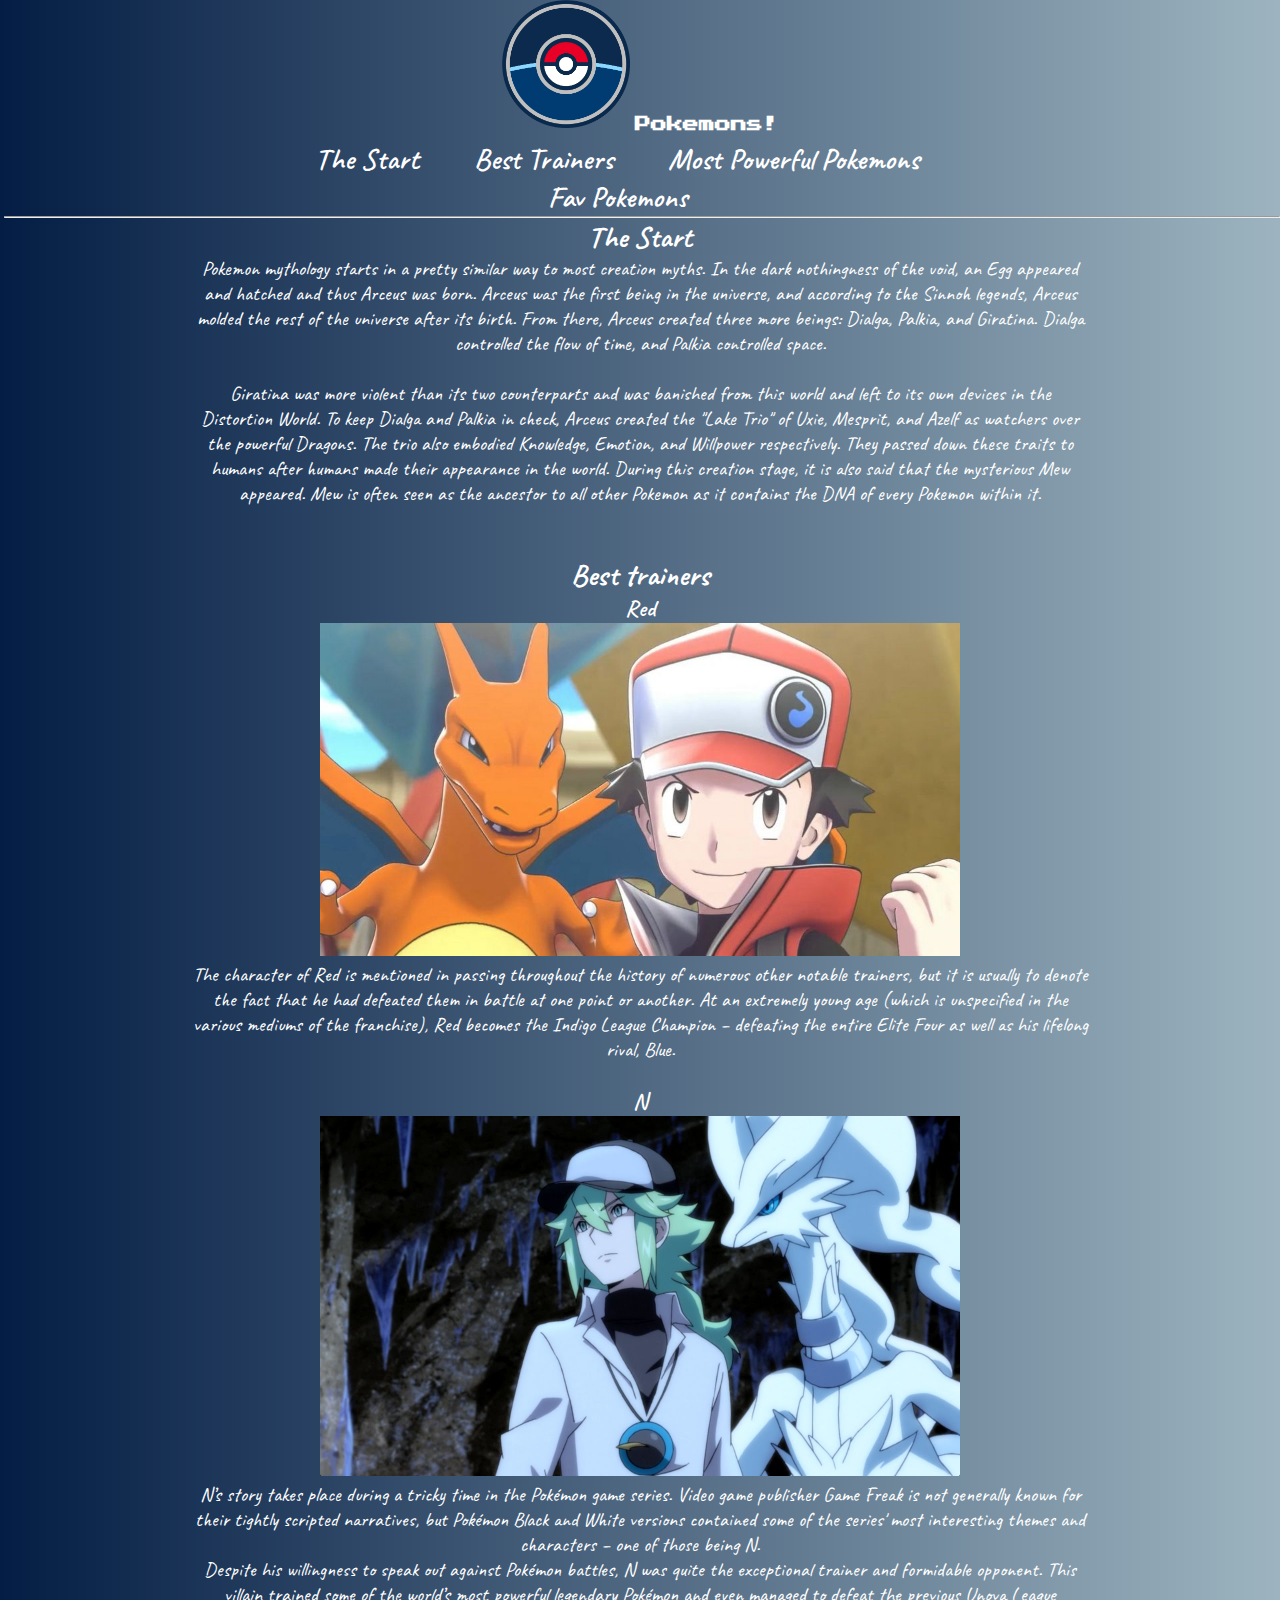
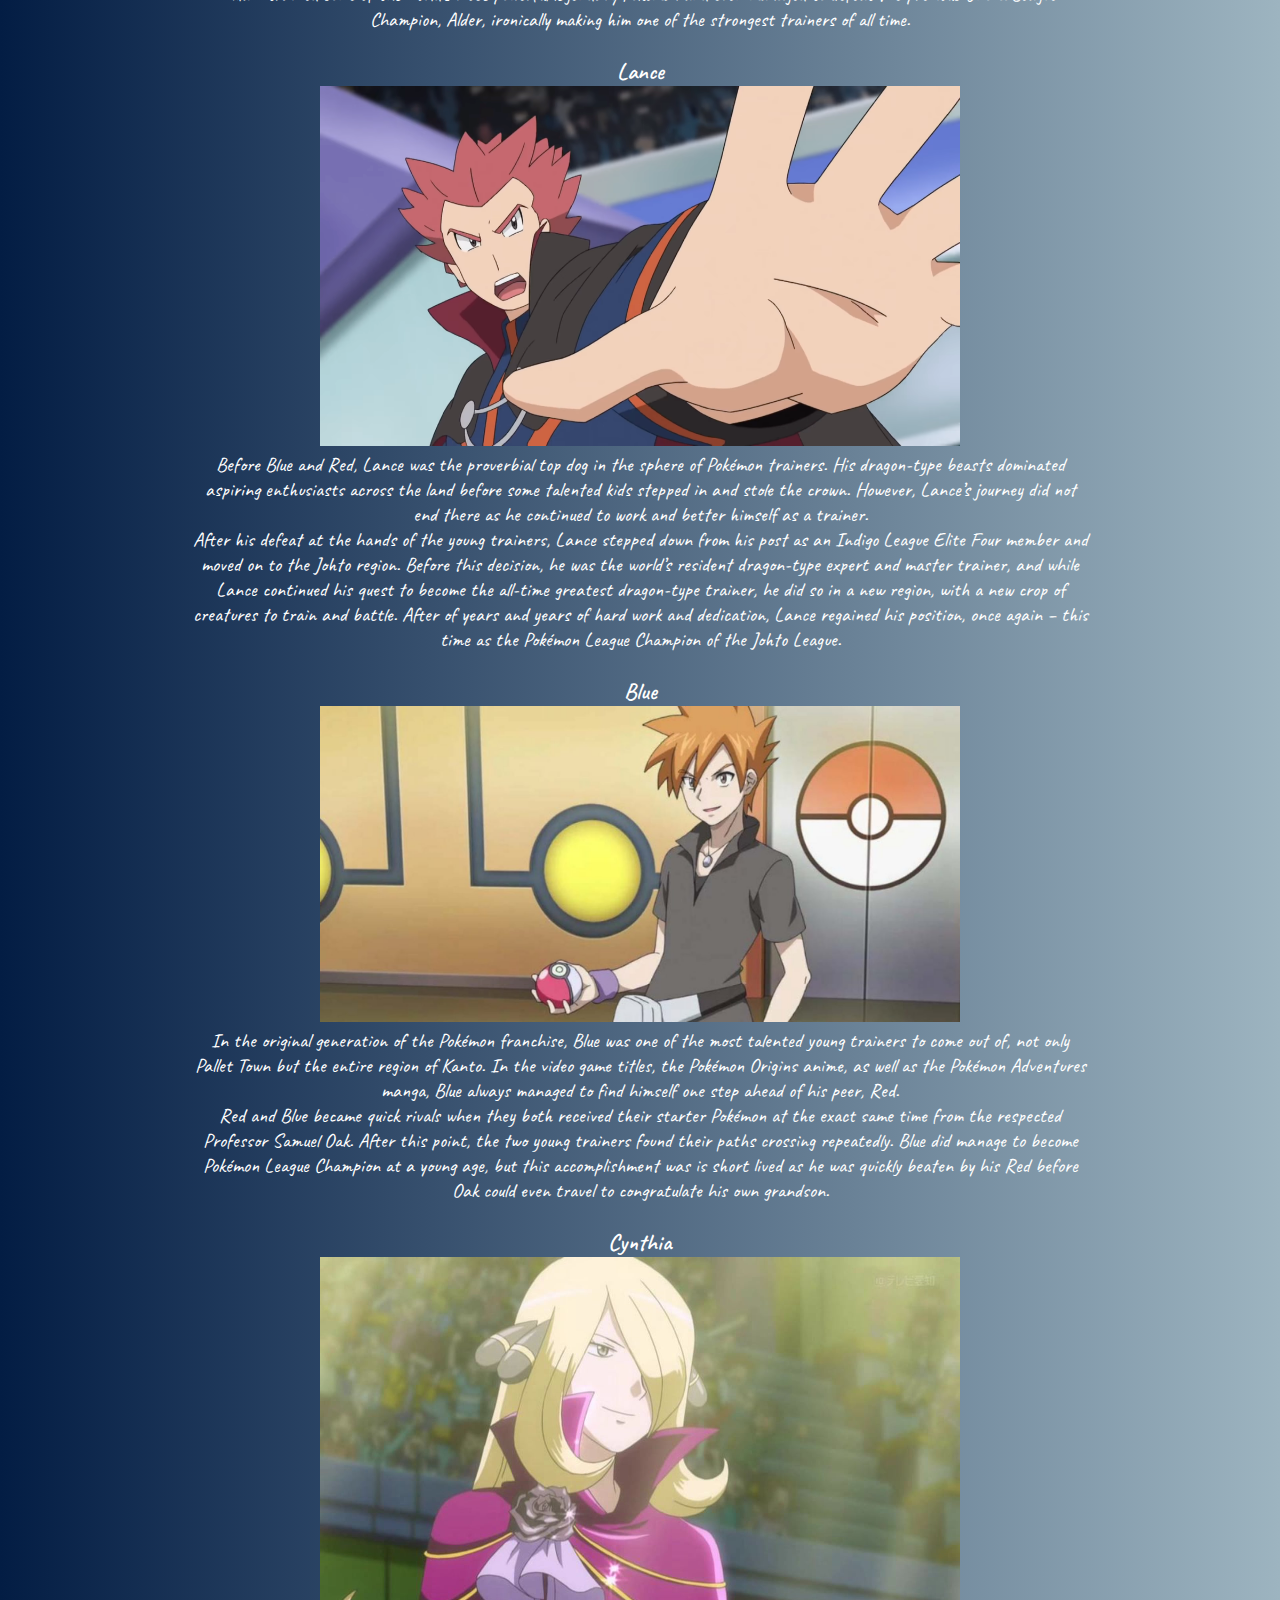
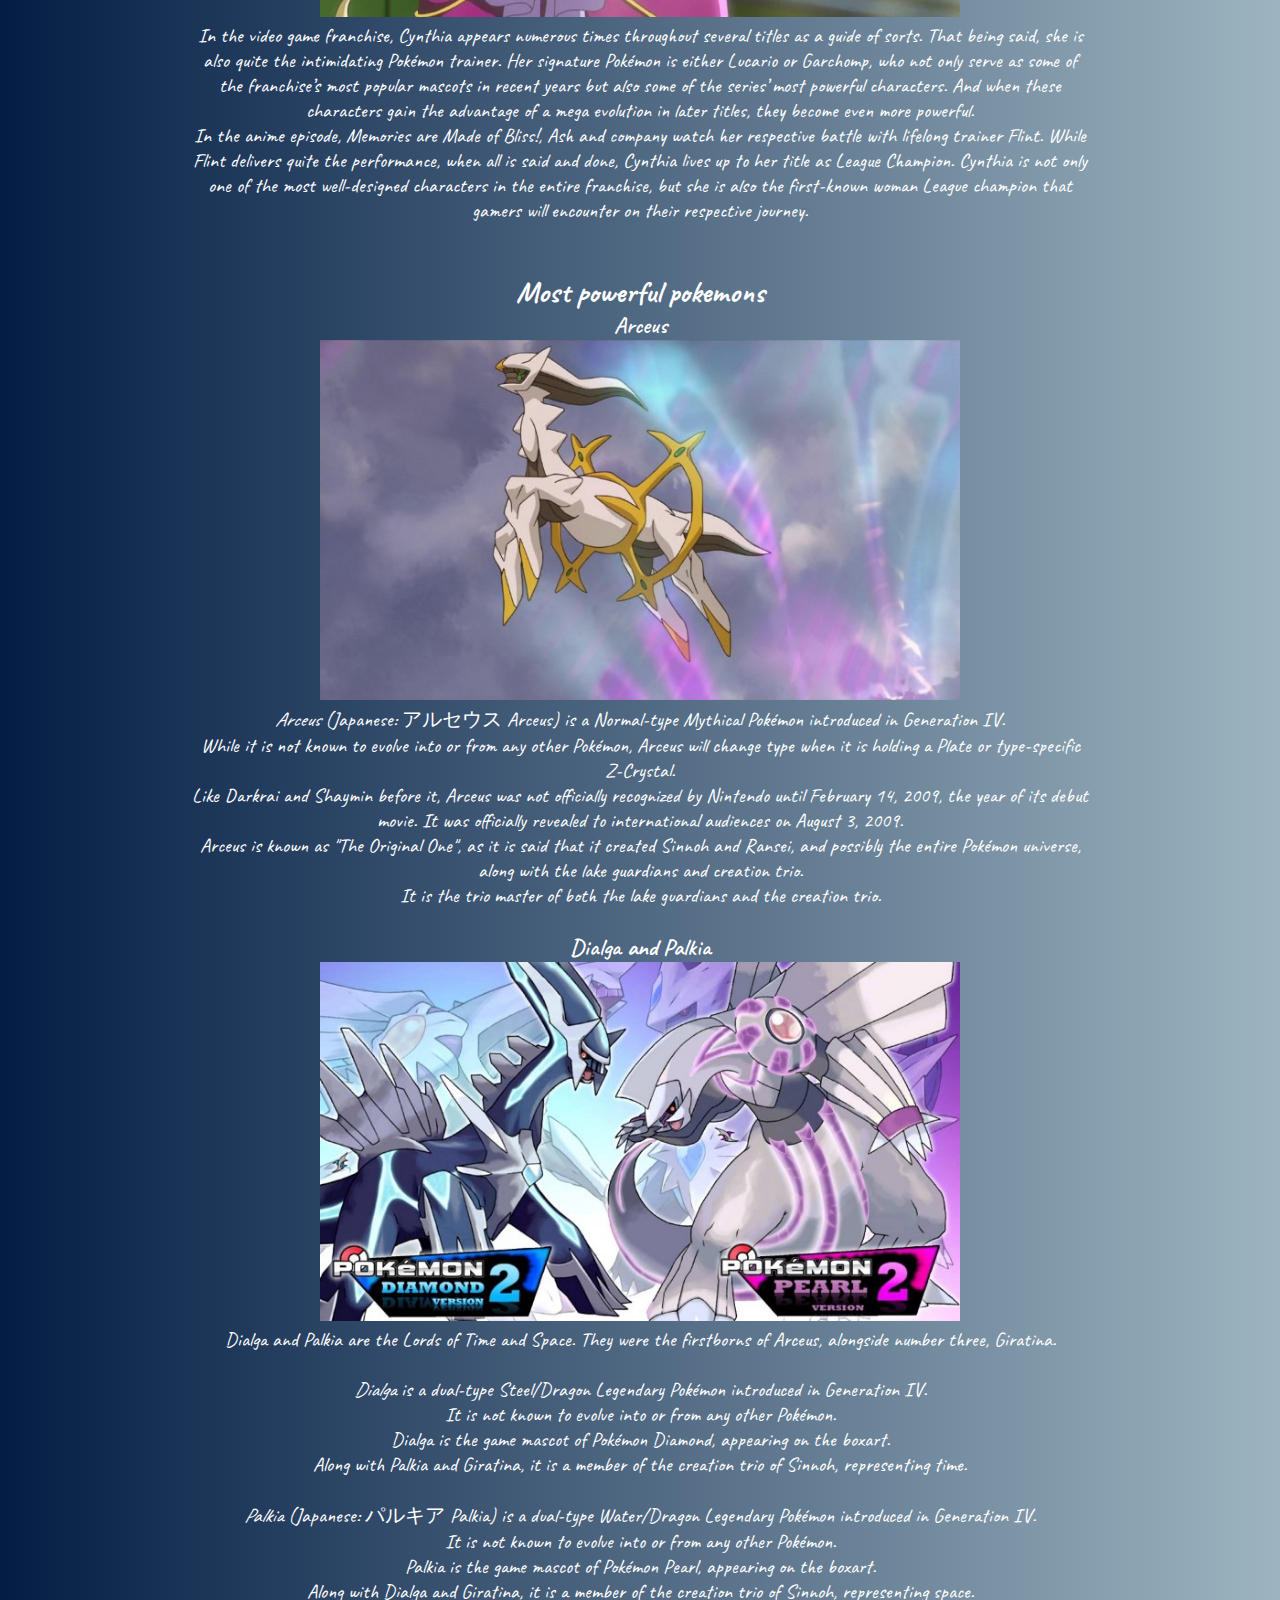
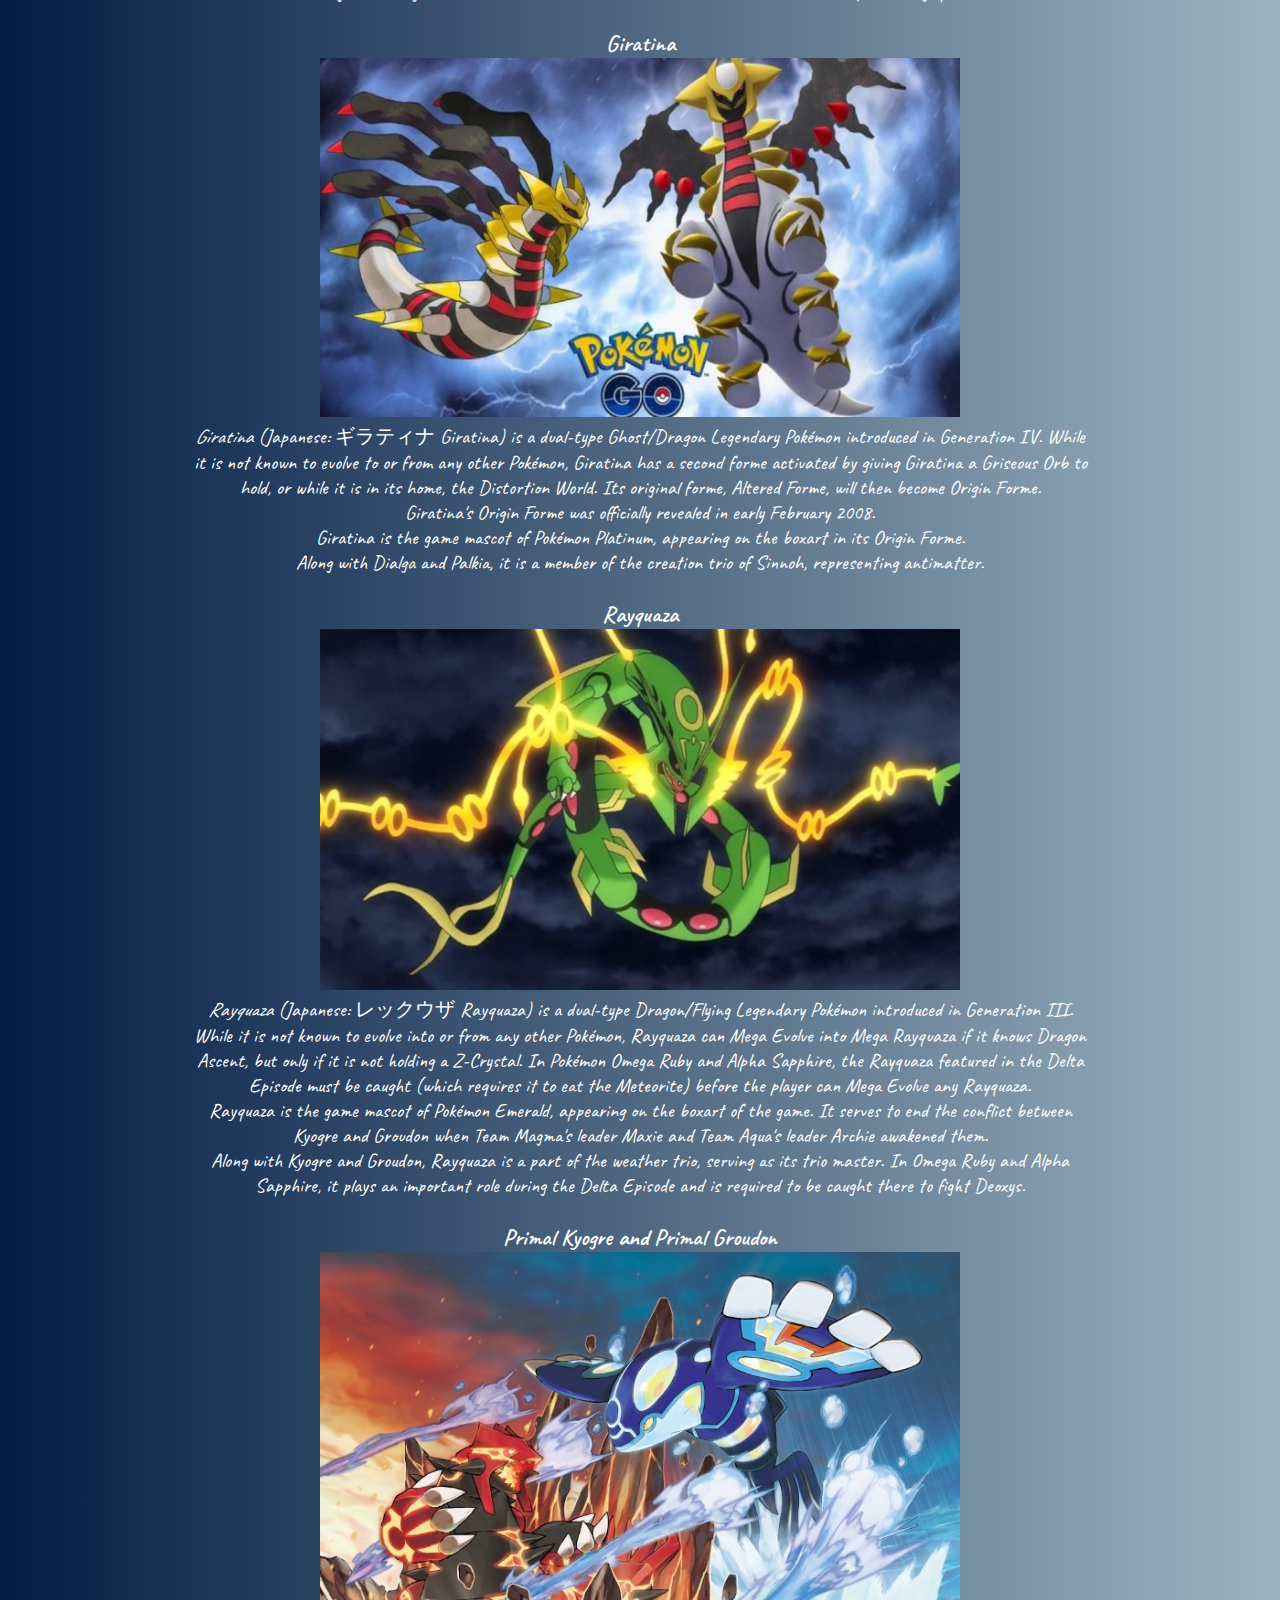
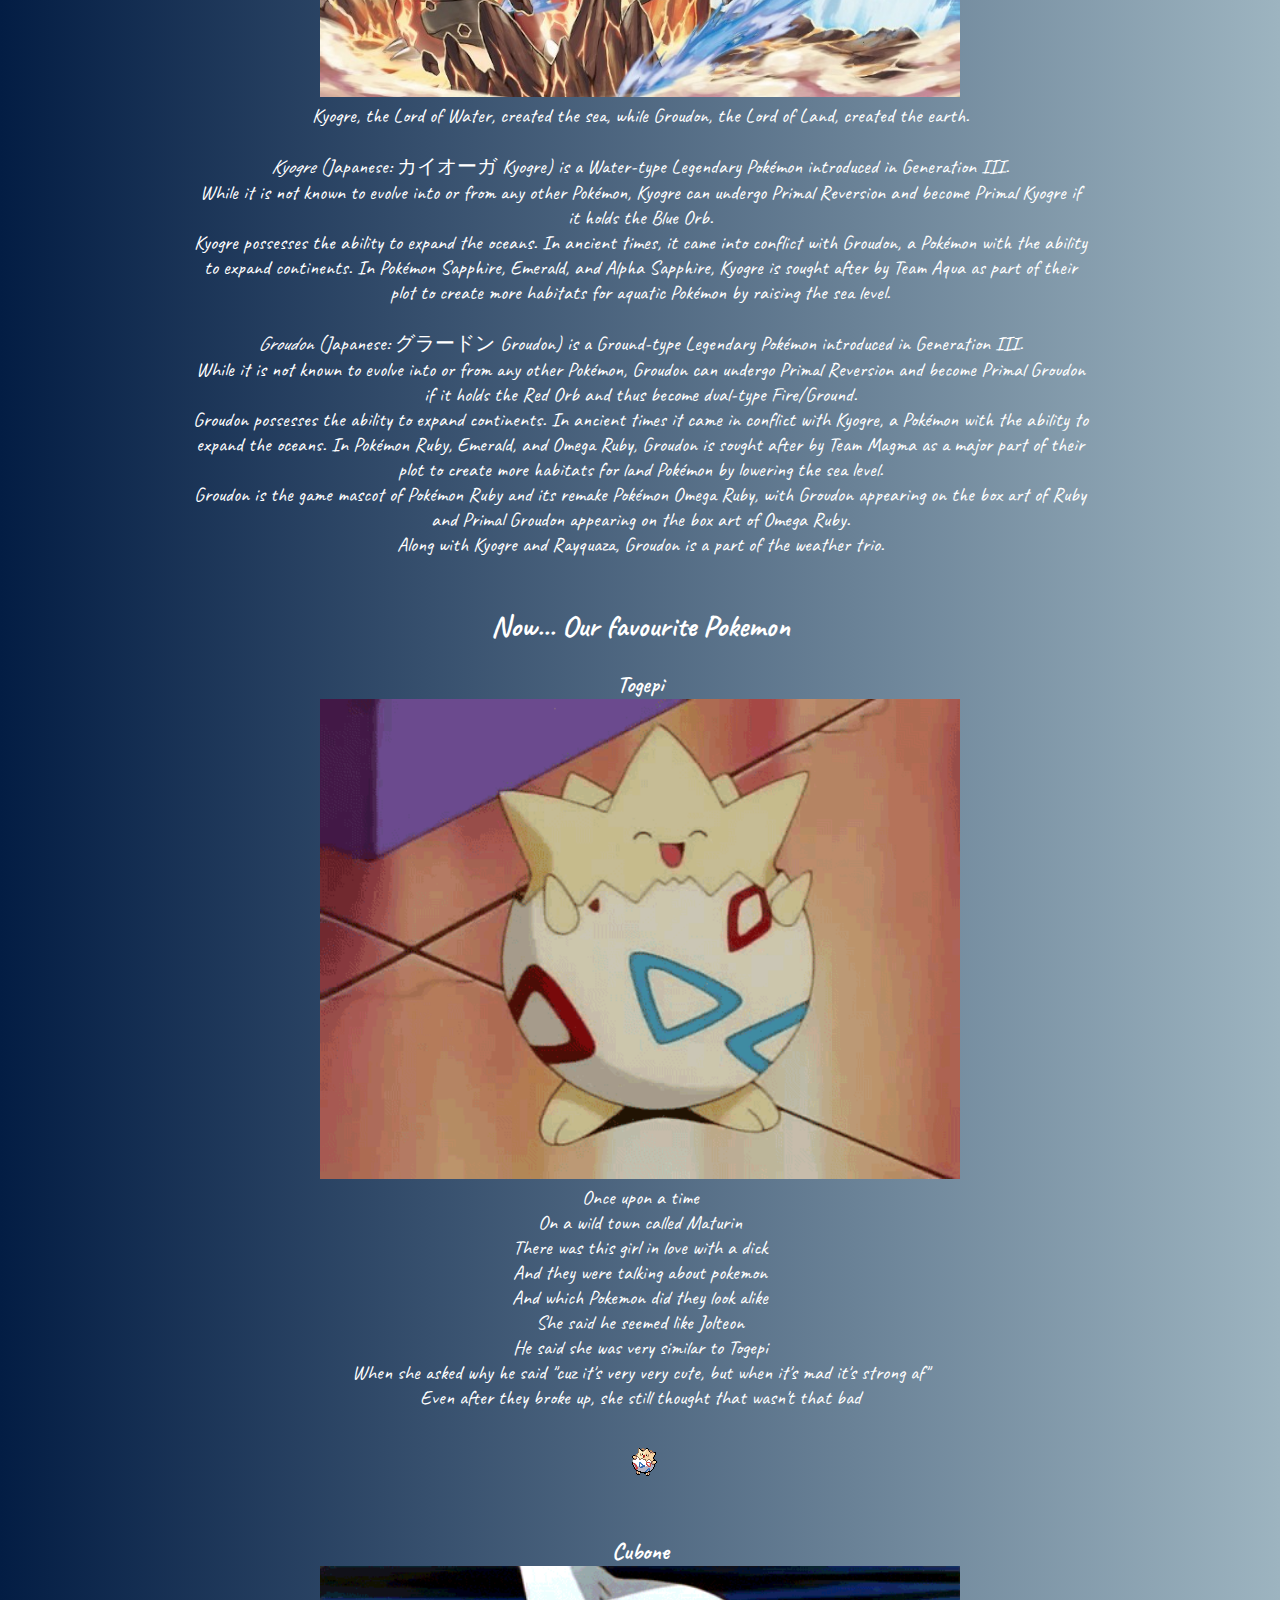
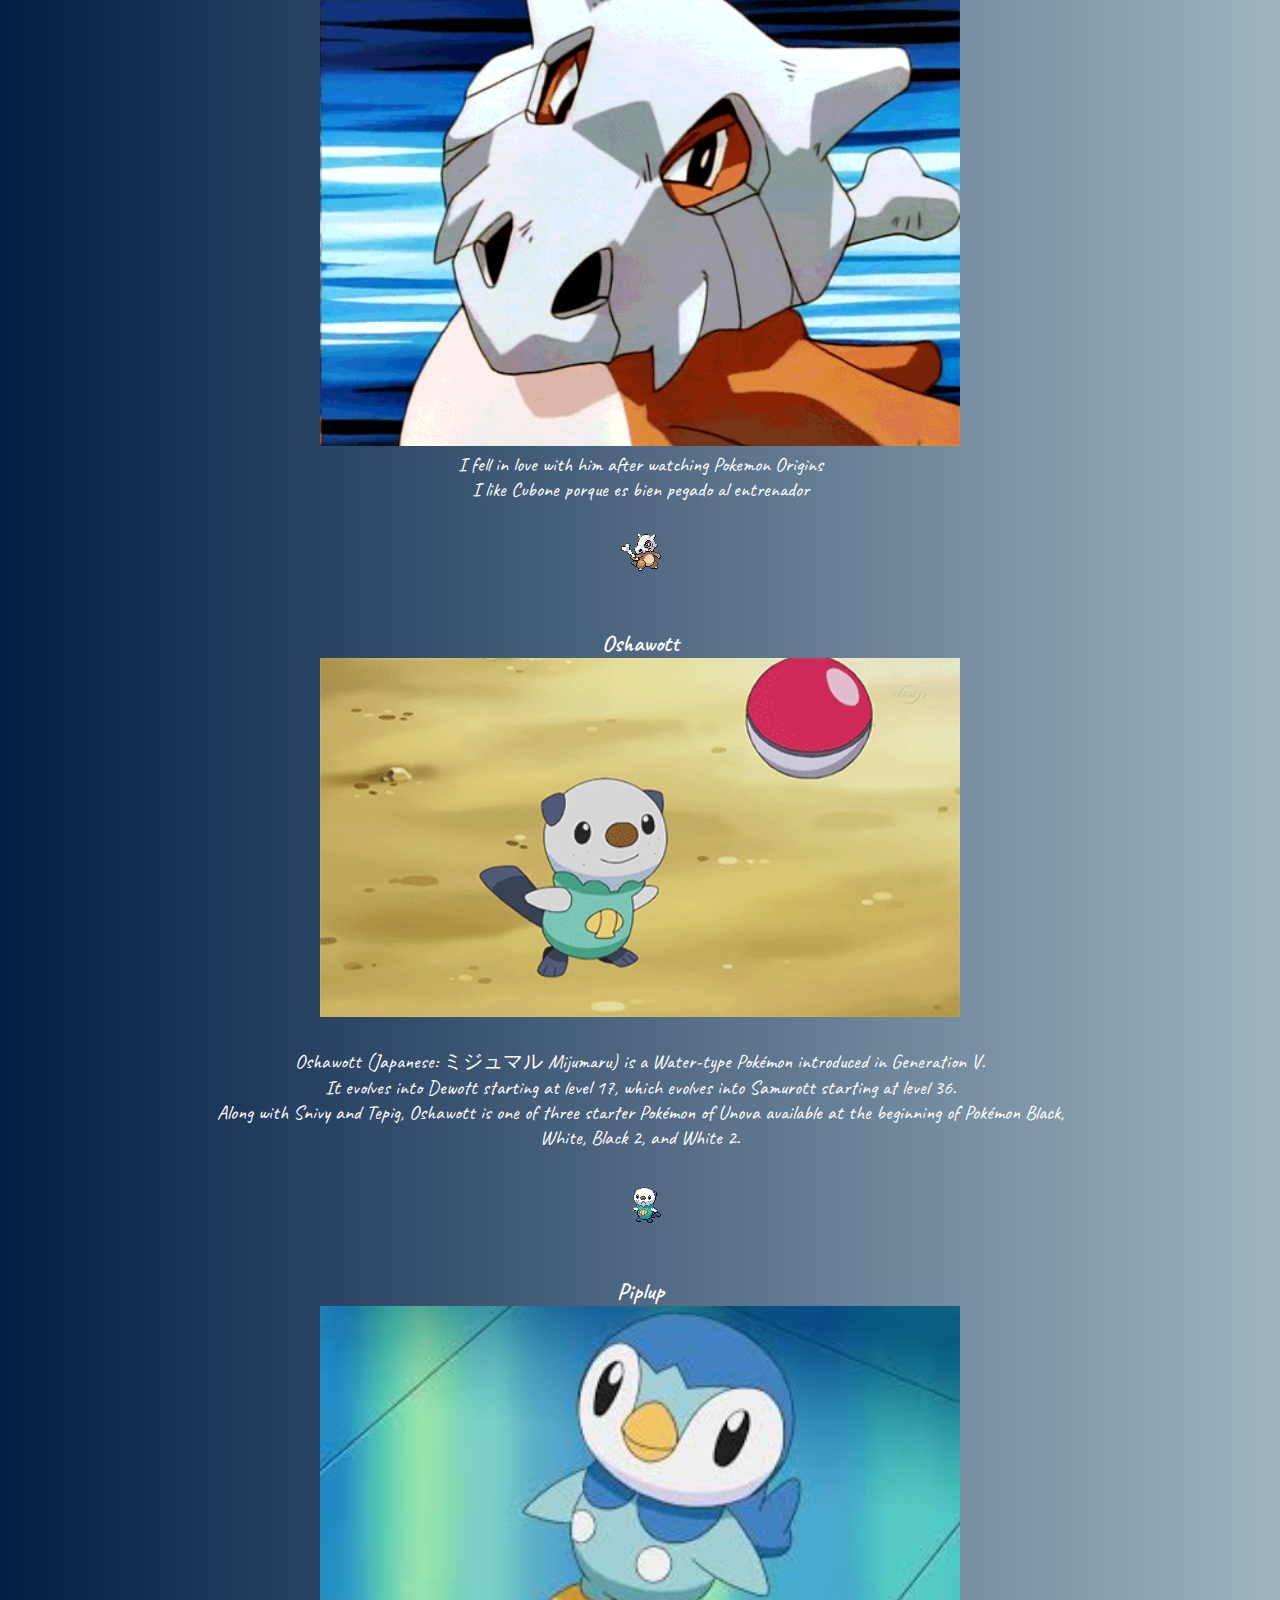
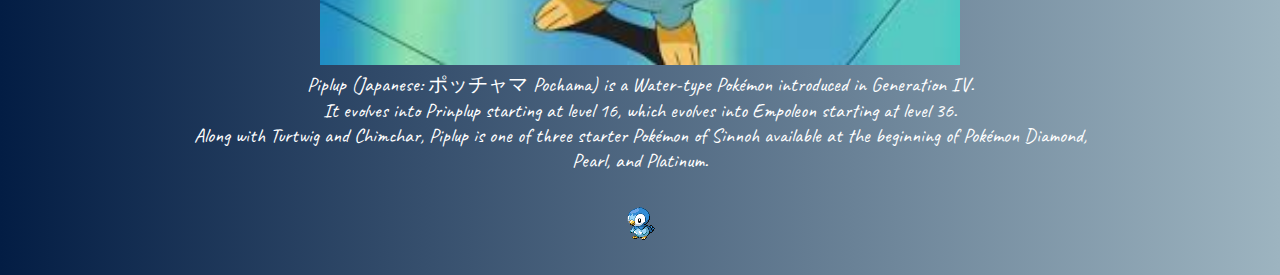
<file: index.html>
<!DOCTYPE html>
<html lang="en">
<head>
    <meta charset="UTF-8">
    <meta name="viewport" content="width=device-width, initial-scale=1.0">
    <title>Pokemons!</title>
    <link rel="stylesheet" href="./pretty en.css">
</head>
<body>
    <div class="logo">
        <a href="../esp/Pokemon esp.html"><img src="../images/Pokelogo.png" alt="pokeball"></a>
        <h1>Pokemons!</h1>
    </div>
    <div class="top">
        <nav>
            <ul>
                <li><a href="#start">The Start</a></li>
                <li><a href="#characters">Best Trainers</a></li>
                <li><a href="#top">Most Powerful Pokemons</a></li><br>
                <li><a href="#fav">Fav Pokemons</a></li>
            </ul>
            <hr>
        </nav>
    </div>
    <section id="start" class="start">
        <a href="https://gamerant.com/legenary-pokemon-lore-generations-how-many/" target="_blank"><h2>The Start</h2></a>
        <p>Pokemon mythology starts in a pretty similar way to most creation myths. In the dark nothingness of the void, an Egg appeared and hatched and thus Arceus was born. Arceus was the first being in the universe, and according to the Sinnoh legends, Arceus molded the rest of the universe after its birth. From there, Arceus created three more beings: Dialga, Palkia, and Giratina. Dialga controlled the flow of time, and Palkia controlled space.</p>
        <br>
        <p>Giratina was more violent than its two counterparts and was banished from this world and left to its own devices in the Distortion World. To keep Dialga and Palkia in check, Arceus created the "Lake Trio" of Uxie, Mesprit, and Azelf as watchers over the powerful Dragons. The trio also embodied Knowledge, Emotion, and Willpower respectively. They passed down these traits to humans after humans made their appearance in the world. During this creation stage, it is also said that the mysterious Mew appeared. Mew is often seen as the ancestor to all other Pokemon as it contains the DNA of every Pokemon within it.</p>
    </section>

    <br>
    <br>

    <section id="characters" class="characters">
        <a href="https://screenrant.com/pokemon-best-battles-trainers/" target="_blank"><h2>Best trainers</h2></a>
        <h3><a href="https://bulbapedia.bulbagarden.net/wiki/Red_(game)" target="_blank">Red</a></h3>
        <img src="../images/Trainers/red.jpg" alt="Trainer Red">
        <p>The character of Red is mentioned in passing throughout the history of numerous other notable trainers, but it is usually to denote the fact that he had defeated them in battle at one point or another. At an extremely young age (which is unspecified in the various mediums of the franchise), Red becomes the Indigo League Champion – defeating the entire Elite Four as well as his lifelong rival, Blue.</p><br>

        <h3><a href="https://bulbapedia.bulbagarden.net/wiki/N" target="_blank">N</a></h3>
        <img src="../images/Trainers/n.jpg" alt="Trainer N">
        <p>N’s story takes place during a tricky time in the Pokémon game series. Video game publisher Game Freak is not generally known for their tightly scripted narratives, but Pokémon Black and White versions contained some of the series' most interesting themes and characters – one of those being N.</p>
        <p>Despite his willingness to speak out against Pokémon battles, N was quite the exceptional trainer and formidable opponent. This villain trained some of the world’s most powerful legendary Pokémon and even managed to defeat the previous Unova League Champion, Alder, ironically making him one of the strongest trainers of all time.</p><br>

        <h3><a href="https://bulbapedia.bulbagarden.net/wiki/Lance" target="_blank">Lance</a></h3>
        <img src="../images/Trainers/lance.png" alt="Trainer Lance">
        <p>Before Blue and Red, Lance was the proverbial top dog in the sphere of Pokémon trainers. His dragon-type beasts dominated aspiring enthusiasts across the land before some talented kids stepped in and stole the crown. However, Lance’s journey did not end there as he continued to work and better himself as a trainer.</p>
        <p>After his defeat at the hands of the young trainers, Lance stepped down from his post as an Indigo League Elite Four member and moved on to the Johto region. Before this decision, he was the world’s resident dragon-type expert and master trainer, and while Lance continued his quest to become the all-time greatest dragon-type trainer, he did so in a new region, with a new crop of creatures to train and battle. After of years and years of hard work and dedication, Lance regained his position, once again – this time as the Pokémon League Champion of the Johto League.</p><br>

        <h3><a href="https://bulbapedia.bulbagarden.net/wiki/Blue_(game)" target="_blank">Blue</a></h3>
        <img src="../images/Trainers/blue.jpg" alt="Trainer Blue">
        <p>In the original generation of the Pokémon franchise, Blue was one of the most talented young trainers to come out of, not only Pallet Town but the entire region of Kanto. In the video game titles, the Pokémon Origins anime, as well as the Pokémon Adventures manga, Blue always managed to find himself one step ahead of his peer, Red.</p>
        <p>Red and Blue became quick rivals when they both received their starter Pokémon at the exact same time from the respected Professor Samuel Oak. After this point, the two young trainers found their paths crossing repeatedly. Blue did manage to become Pokémon League Champion at a young age, but this accomplishment was is short lived as he was quickly beaten by his Red before Oak could even travel to congratulate his own grandson.</p><br>

        <h3><a href="https://bulbapedia.bulbagarden.net/wiki/Cynthia" target="_blank">Cynthia</a></h3>
        <img src="../images/Trainers/Cynthia.jpg" alt="">
        <p>In the video game franchise, Cynthia appears numerous times throughout several titles as a guide of sorts. That being said, she is also quite the intimidating Pokémon trainer. Her signature Pokémon is either Lucario or Garchomp, who not only serve as some of the franchise’s most popular mascots in recent years but also some of the series’ most powerful characters. And when these characters gain the advantage of a mega evolution in later titles, they become even more powerful.</p>
        <p>In the anime episode, Memories are Made of Bliss!, Ash and company watch her respective battle with lifelong trainer Flint. While Flint delivers quite the performance, when all is said and done, Cynthia lives up to her title as League Champion. Cynthia is not only one of the most well-designed characters in the entire franchise, but she is also the first-known woman League champion that gamers will encounter on their respective journey.</p>
    </section>

    <br>
    <br>

    <section id="top" class="top">
        <a href="https://medium.com/pop-cultured/top-10-strongest-most-powerful-pok%C3%A9mon-of-all-time-2222da9ed5ae" target="_blank"><h2>Most powerful pokemons</h2></a>
        <h3><a href="https://bulbapedia.bulbagarden.net/wiki/Arceus_(Pok%C3%A9mon)" target="_blank">Arceus</a></h3>
        <img src="../images/Pokemons/Top/Arceus.jpg" alt="Pokemon Arceus">
        <p><i>Arceus</i> (Japanese: アルセウス Arceus) is a Normal-type Mythical Pokémon introduced in Generation IV. <br>

        While it is not known to evolve into or from any other Pokémon, Arceus will change type when it is holding a Plate or type-specific Z-Crystal. <br>
        
        Like Darkrai and Shaymin before it, Arceus was not officially recognized by Nintendo until February 14, 2009, the year of its debut movie. It was officially revealed to international audiences on August 3, 2009. <br>
        
        Arceus is known as "The Original One", as it is said that it created Sinnoh and Ransei, and possibly the entire Pokémon universe, along with the lake guardians and creation trio. <br>
        
        It is the trio master of both the lake guardians and the creation trio.</p><br>

        <h3><a href="https://bulbapedia.bulbagarden.net/wiki/Dialga_(Pok%C3%A9mon)" target="_blank">Dialga</a> and <a href="https://bulbapedia.bulbagarden.net/wiki/Palkia_(Pok%C3%A9mon)" target="_blank">Palkia</a></h3>
        <img src="../images/Pokemons/Top/dialga and palkia.jpg" alt="Pokemon Palkia">
        <p>Dialga and Palkia are the Lords of Time and Space. They were the firstborns of Arceus, alongside number three, Giratina.</p><br>
        <p><i>Dialga</i> is a dual-type Steel/Dragon Legendary Pokémon introduced in Generation IV. <br>

        It is not known to evolve into or from any other Pokémon. <br>

        Dialga is the game mascot of Pokémon Diamond, appearing on the boxart. <br>
        
        Along with Palkia and Giratina, it is a member of the creation trio of Sinnoh, representing time.</p><br>
        <p><i>Palkia</i> (Japanese: パルキア Palkia) is a dual-type Water/Dragon Legendary Pokémon introduced in Generation IV. <br>

        It is not known to evolve into or from any other Pokémon. <br>
        
        Palkia is the game mascot of Pokémon Pearl, appearing on the boxart. <br>
        
        Along with Dialga and Giratina, it is a member of the creation trio of Sinnoh, representing space.</p><br>

        <h3><a href="https://bulbapedia.bulbagarden.net/wiki/Giratina_(Pok%C3%A9mon)" target="_blank">Giratina</a></h3>
        <img src="../images/Pokemons/Top/giratina.jpg" alt="Pokemon Giratina">
        <p><i>Giratina</i> (Japanese: ギラティナ Giratina) is a dual-type Ghost/Dragon Legendary Pokémon introduced in Generation IV.

        While it is not known to evolve to or from any other Pokémon, Giratina has a second forme activated by giving Giratina a Griseous Orb to hold, or while it is in its home, the Distortion World. Its original forme, Altered Forme, will then become Origin Forme. <br>
        
        Giratina's Origin Forme was officially revealed in early February 2008.<span class="optional"> <br>
        
        Giratina is the game mascot of Pokémon Platinum, appearing on the boxart in its Origin Forme. <br>
        
        Along with Dialga and Palkia, it is a member of the creation trio of Sinnoh, representing antimatter.</span></p><br>

        <h3><a href="https://bulbapedia.bulbagarden.net/wiki/Rayquaza_(Pok%C3%A9mon)" target="_blank">Rayquaza</a></h3>
        <img src="../images/Pokemons/Top/rayquaza.jpg" alt="Pokemon Rayquaza">
        <p><i>Rayquaza</i> (Japanese: レックウザ Rayquaza) is a dual-type Dragon/Flying Legendary Pokémon introduced in Generation III. <br>

        While it is not known to evolve into or from any other Pokémon, Rayquaza can Mega Evolve into Mega Rayquaza if it knows Dragon Ascent, but only if it is not holding a Z-Crystal. In Pokémon Omega Ruby and Alpha Sapphire, the Rayquaza featured in the Delta Episode must be caught (which requires it to eat the Meteorite) before the player can Mega Evolve any Rayquaza. <span class="optional"><br>
        
        Rayquaza is the game mascot of Pokémon Emerald, appearing on the boxart of the game. It serves to end the conflict between Kyogre and Groudon when Team Magma's leader Maxie and Team Aqua's leader Archie awakened them. <br>
        
        Along with Kyogre and Groudon, Rayquaza is a part of the weather trio, serving as its trio master. In Omega Ruby and Alpha Sapphire, it plays an important role during the Delta Episode and is required to be caught there to fight Deoxys.</span></p><br>

        <h3><a href="https://bulbapedia.bulbagarden.net/wiki/Kyogre_(Pok%C3%A9mon)" target="_blank">Primal Kyogre</a> and <a href="https://bulbapedia.bulbagarden.net/wiki/Groudon_(Pok%C3%A9mon)" target="_blank">Primal Groudon</a></h3>
        <img src="../images/Pokemons/Top/kyogre and groudon.jpg" alt="Pokemons Primal Kyogre and Primal Groudon">
        <p>Kyogre, the Lord of Water, created the sea, while Groudon, the Lord of Land, created the earth.</p><br>
        <p><i>Kyogre</i> (Japanese: カイオーガ Kyogre) is a Water-type Legendary Pokémon introduced in Generation III. <br><span class="optional">

        While it is not known to evolve into or from any other Pokémon, Kyogre can undergo Primal Reversion and become Primal Kyogre if it holds the Blue Orb. <br>
        
        </span>Kyogre possesses the ability to expand the oceans. In ancient times, it came into conflict with Groudon, a Pokémon with the ability to expand continents. In Pokémon Sapphire, Emerald, and Alpha Sapphire, Kyogre is sought after by Team Aqua as part of their plot to create more habitats for aquatic Pokémon by raising the sea level.</p><br>
        <p><i>Groudon</i> (Japanese: グラードン Groudon) is a Ground-type Legendary Pokémon introduced in Generation III. <br><span class="optional">

        While it is not known to evolve into or from any other Pokémon, Groudon can undergo Primal Reversion and become Primal Groudon if it holds the Red Orb and thus become dual-type Fire/Ground. <br>
        
        </span>Groudon possesses the ability to expand continents. In ancient times it came in conflict with Kyogre, a Pokémon with the ability to expand the oceans. In Pokémon Ruby, Emerald, and Omega Ruby, Groudon is sought after by Team Magma as a major part of their plot to create more habitats for land Pokémon by lowering the sea level.<span class="optional"><br>
        
        Groudon is the game mascot of Pokémon Ruby and its remake Pokémon Omega Ruby, with Groudon appearing on the box art of Ruby and Primal Groudon appearing on the box art of Omega Ruby. <br>
        
        Along with Kyogre and Rayquaza, Groudon is a part of the weather trio.</span></p>

    </section>

    <br>
    <br>

    <section id="fav" class="fav">
        <h2>Now... Our favourite Pokemon</h2><br>
        <h3><a href="">Togepi</a></h3>
        <img src="../images/Pokemons/Fav/Togepi/gif.gif" alt="">
        <p>Once upon a time</p>
        <p>On a wild town called Maturin</p>
        <p>There was this girl in love with a dick</p>
        <p>And they were talking about pokemon</p>
        <p>And which Pokemon did they look alike</p>
        <p>She said he seemed like Jolteon</p>
        <p>He said she was very similar to Togepi</p>
        <p>When she asked why he said "cuz it's very very cute, but when it's mad it's strong af"</p>
        <p>Even after they broke up, she still thought that wasn't that bad</p>
        <img class="little" src="../images/Pokemons/Fav/Togepi/Spr_5b_175.png" alt="Pokemon Togepi">
        <br><br>

        <h3>Cubone</h3>
        <img src="../images/Pokemons/Fav/Cubone/gif.gif" alt="">
        <p>I fell in love with him after watching Pokemon Origins</p>
        <p>I like Cubone porque es bien pegado al entrenador</p>
        <img class="little" src="../images/Pokemons/Fav/Cubone/Spr_5b_104.png" alt="Pokemon Cubone"><br><br>


        <h3><a href="https://bulbapedia.bulbagarden.net/wiki/Oshawott_(Pok%C3%A9mon)" target="<_nlank">Oshawott</a></h3>
        <img src="../images/Pokemons/Fav/Oshawott/gif.gif" alt="Pokemon Oshawott"><br><br>

        <p>Oshawott (Japanese: ミジュマル Mijumaru) is a Water-type Pokémon introduced in Generation V. <br>

        It evolves into Dewott starting at level 17, which evolves into Samurott starting at level 36. <br>
        
        Along with Snivy and Tepig, Oshawott is one of three starter Pokémon of Unova available at the beginning of Pokémon Black, White, Black 2, and White 2.</p>
        <img class="little" src="./images/Pokemons/Fav/Oshawott/Spr_5b2_501.png" alt="">
        <br><br>

        <h3><a href="https://bulbapedia.bulbagarden.net/wiki/Piplup_(Pok%C3%A9mon)" target="_blank">Piplup</a></h3>
        <img src="../images/Pokemons/Fav/Piplup/download.jpg" alt="Pokemon Piplup">
        <p>Piplup (Japanese: ポッチャマ Pochama) is a Water-type Pokémon introduced in Generation IV. <br>

        It evolves into Prinplup starting at level 16, which evolves into Empoleon starting at level 36. <br>
        
        Along with Turtwig and Chimchar, Piplup is one of three starter Pokémon of Sinnoh available at the beginning of Pokémon Diamond, Pearl, and Platinum.</p>
        <img class="little" src="../images/Pokemons/Fav/Piplup/Spr_5b_393.png" alt="A gif of Piplup">
    </section>
</body>
</html>
</file>
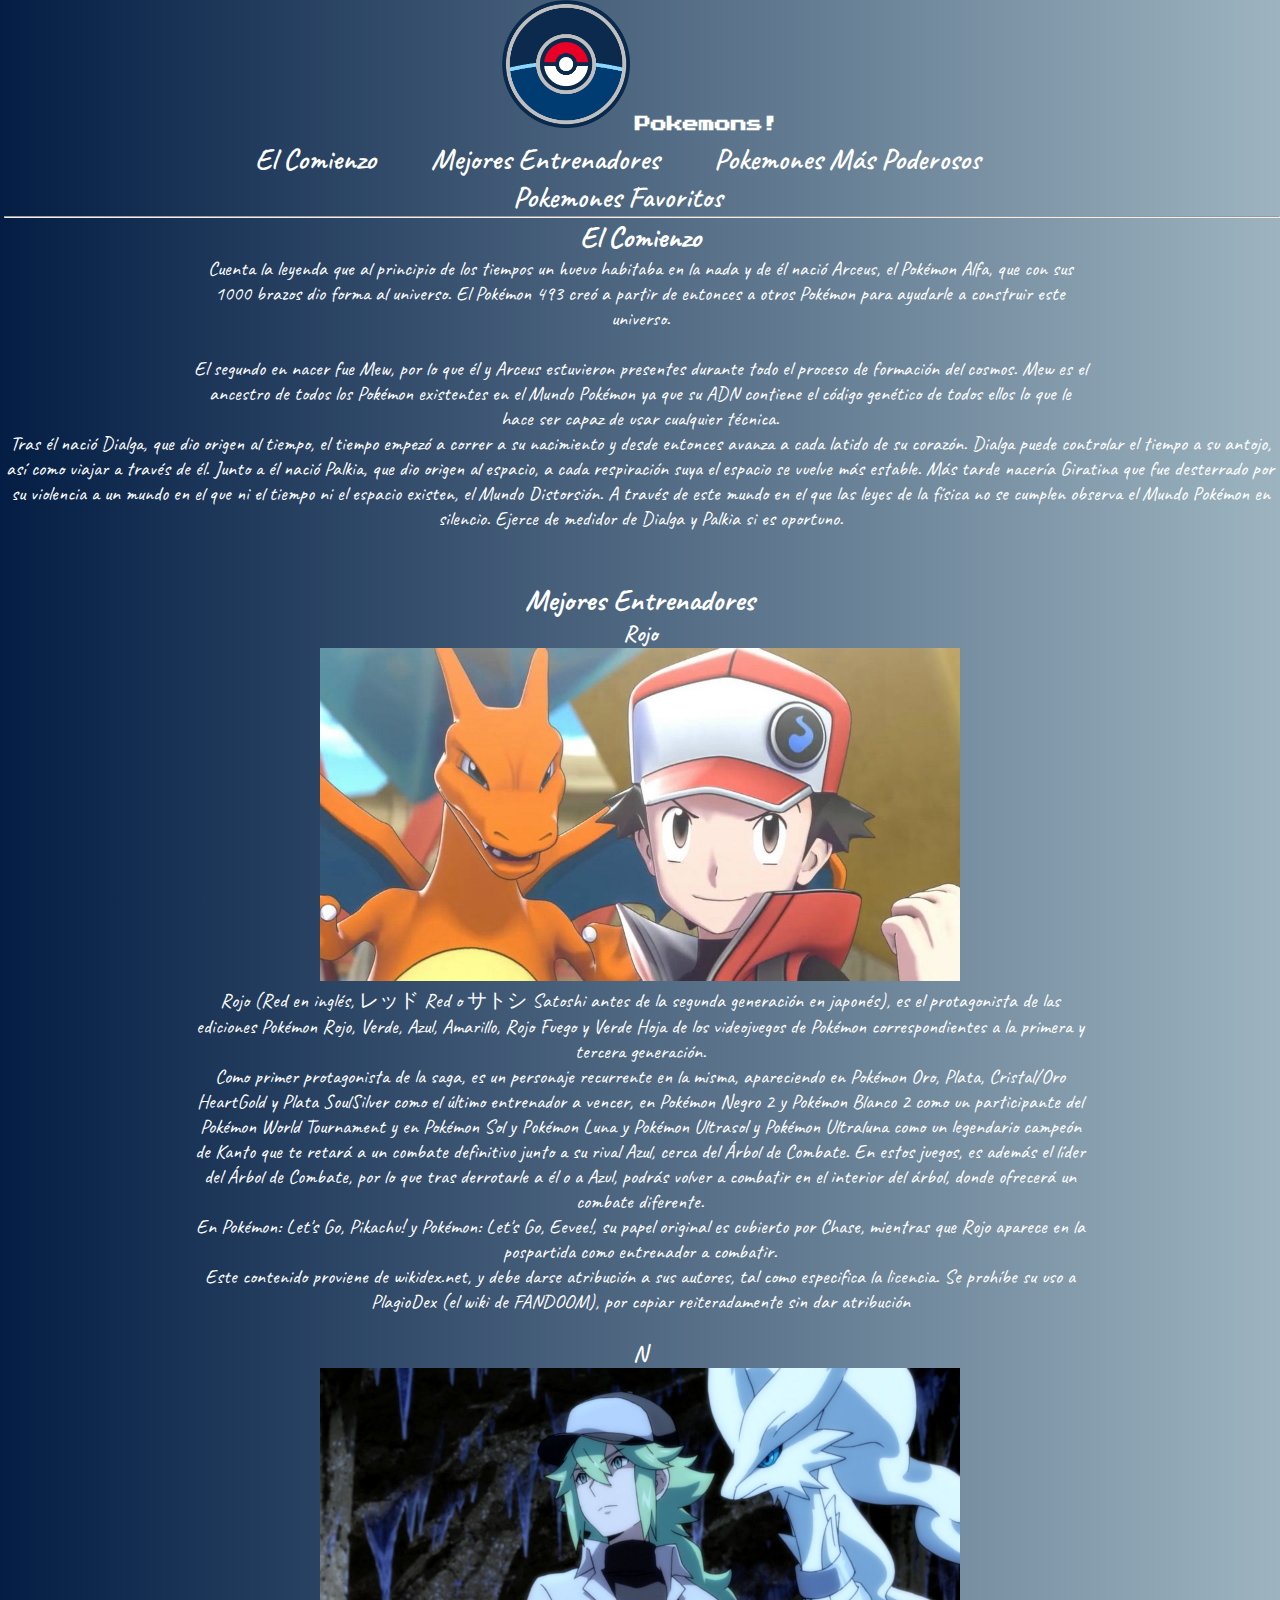
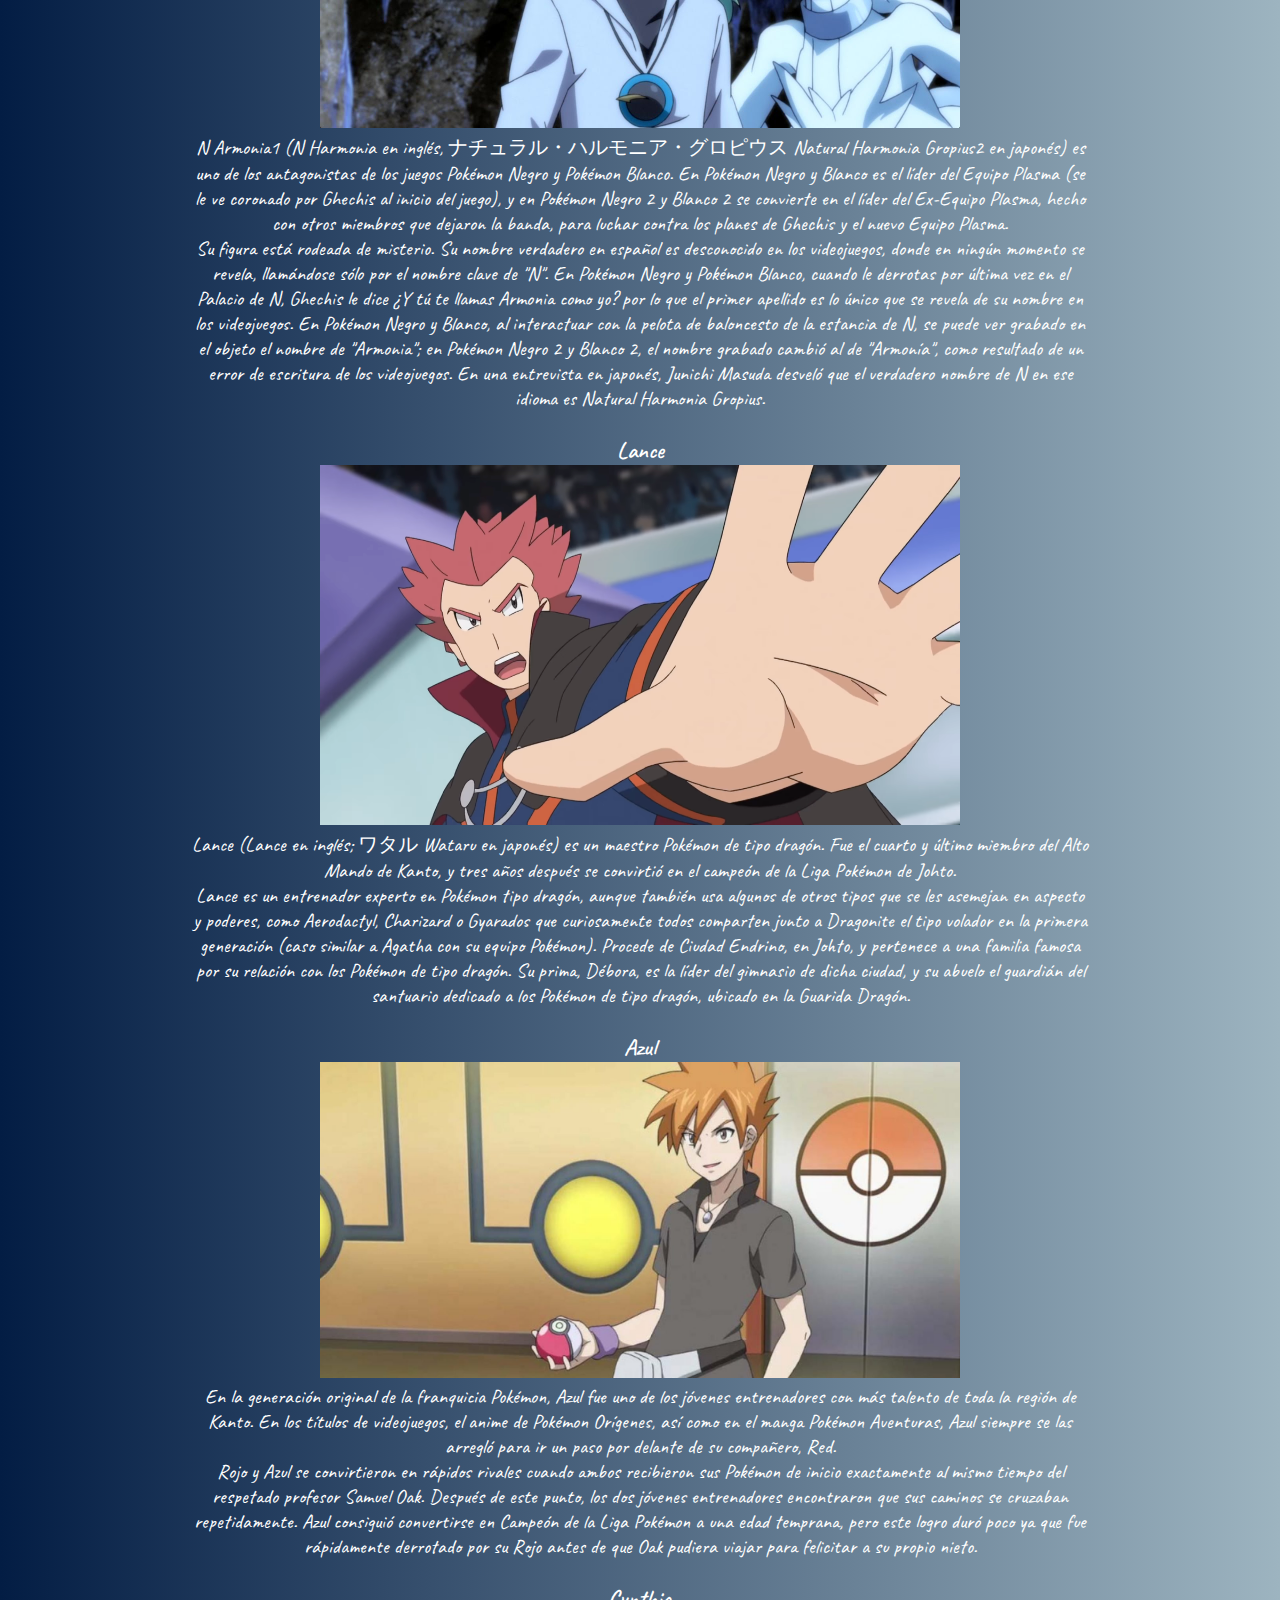
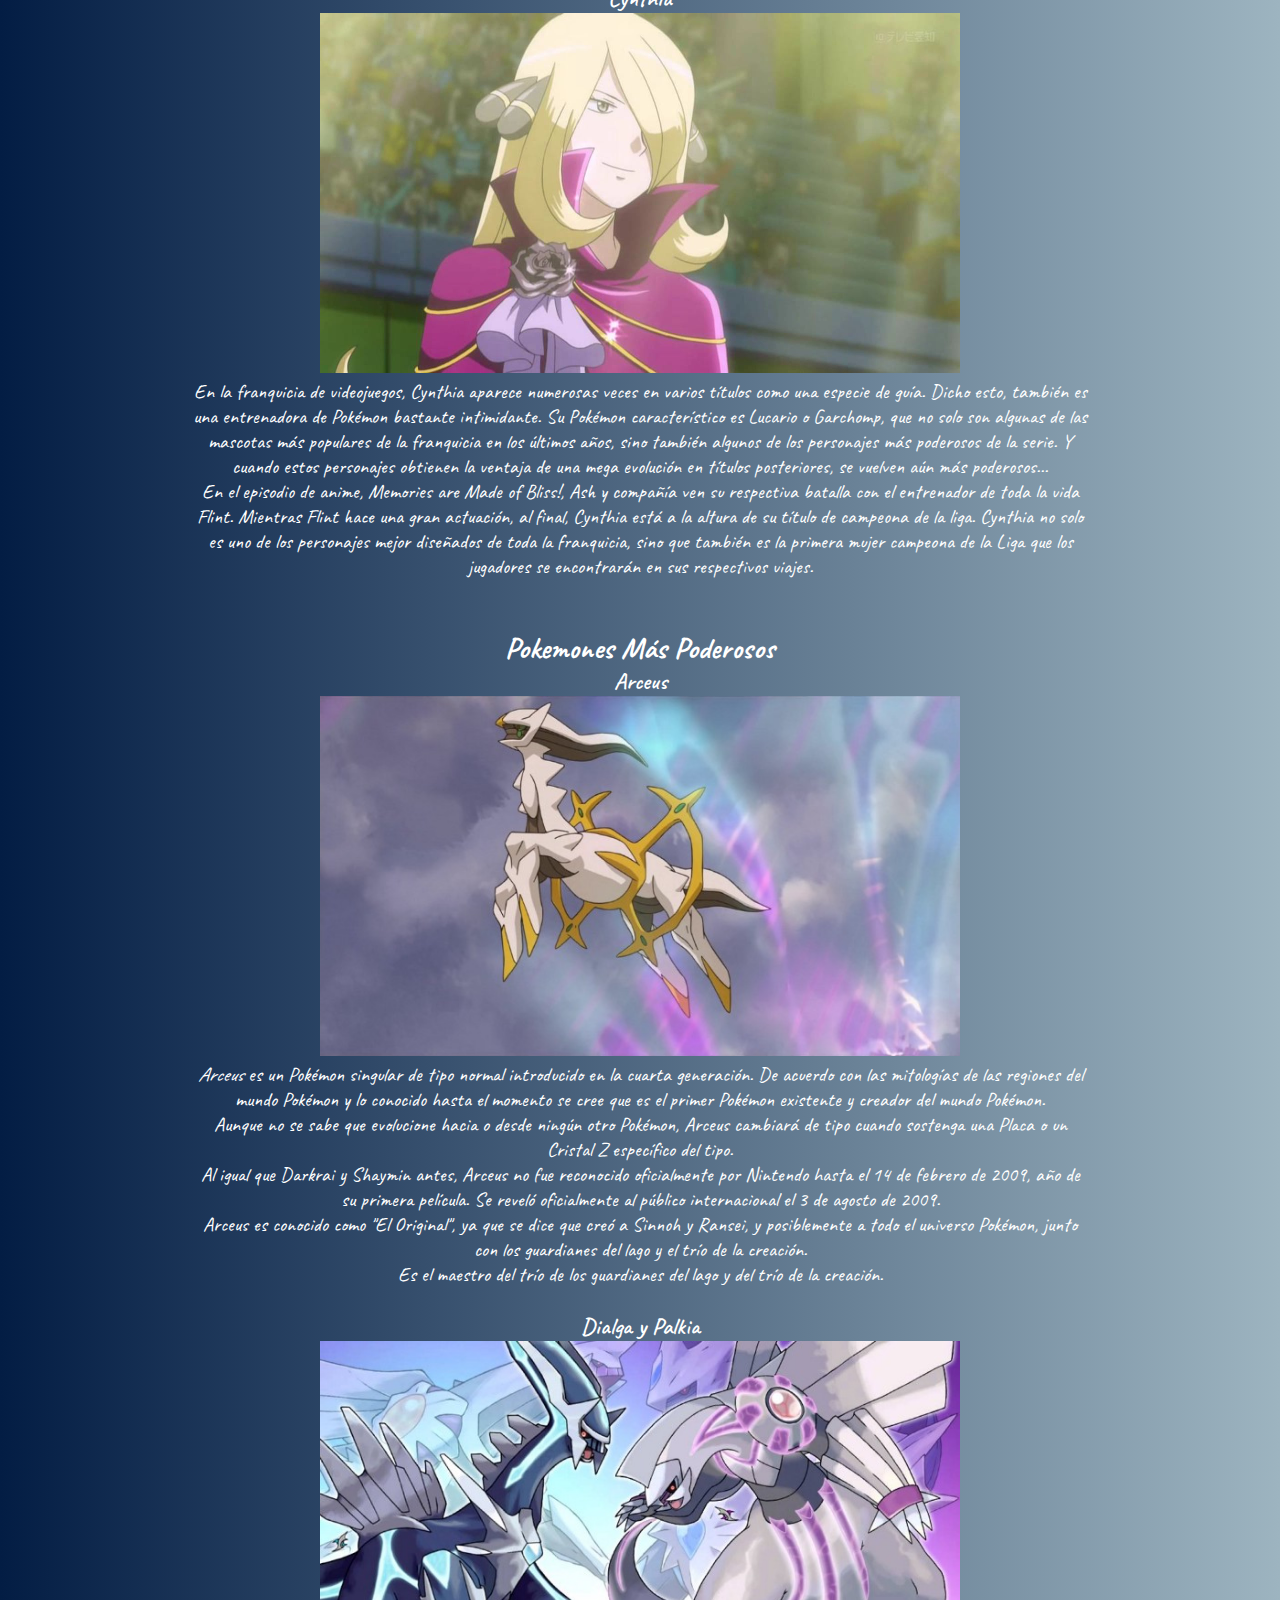
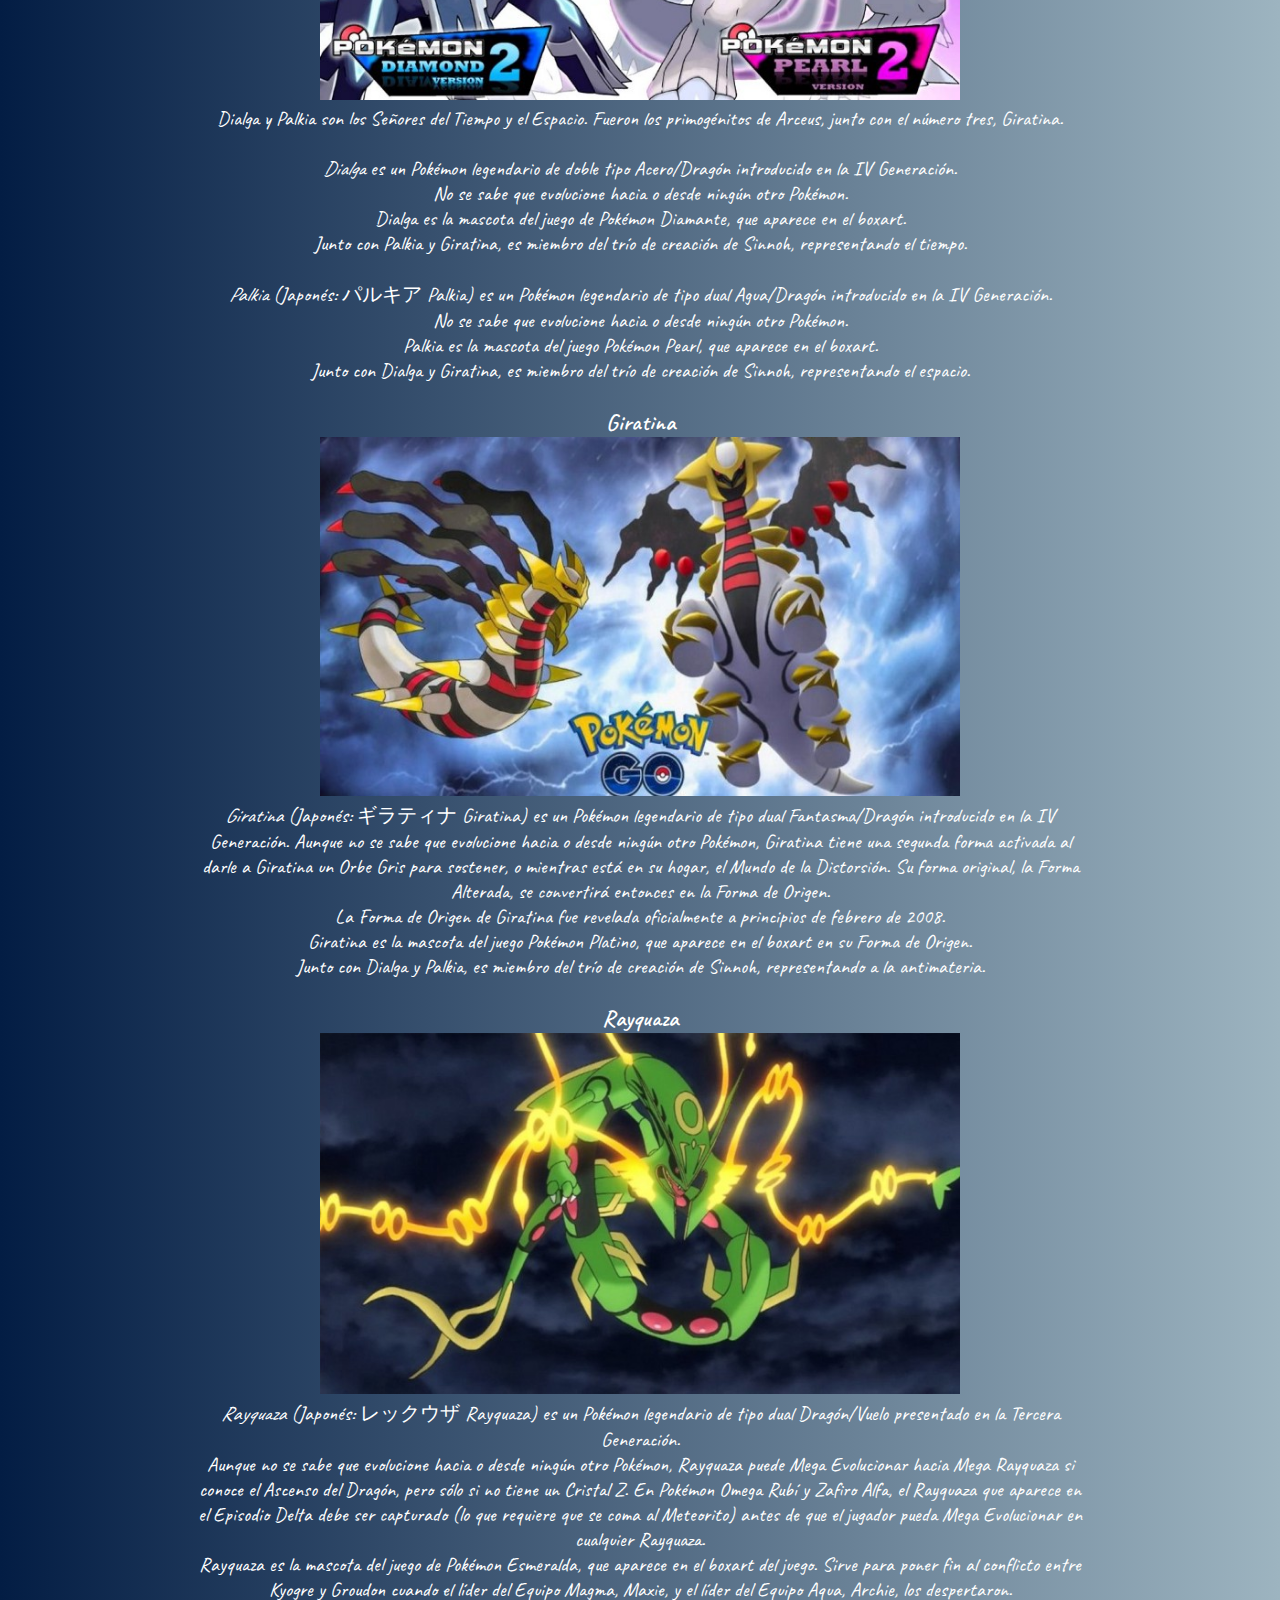
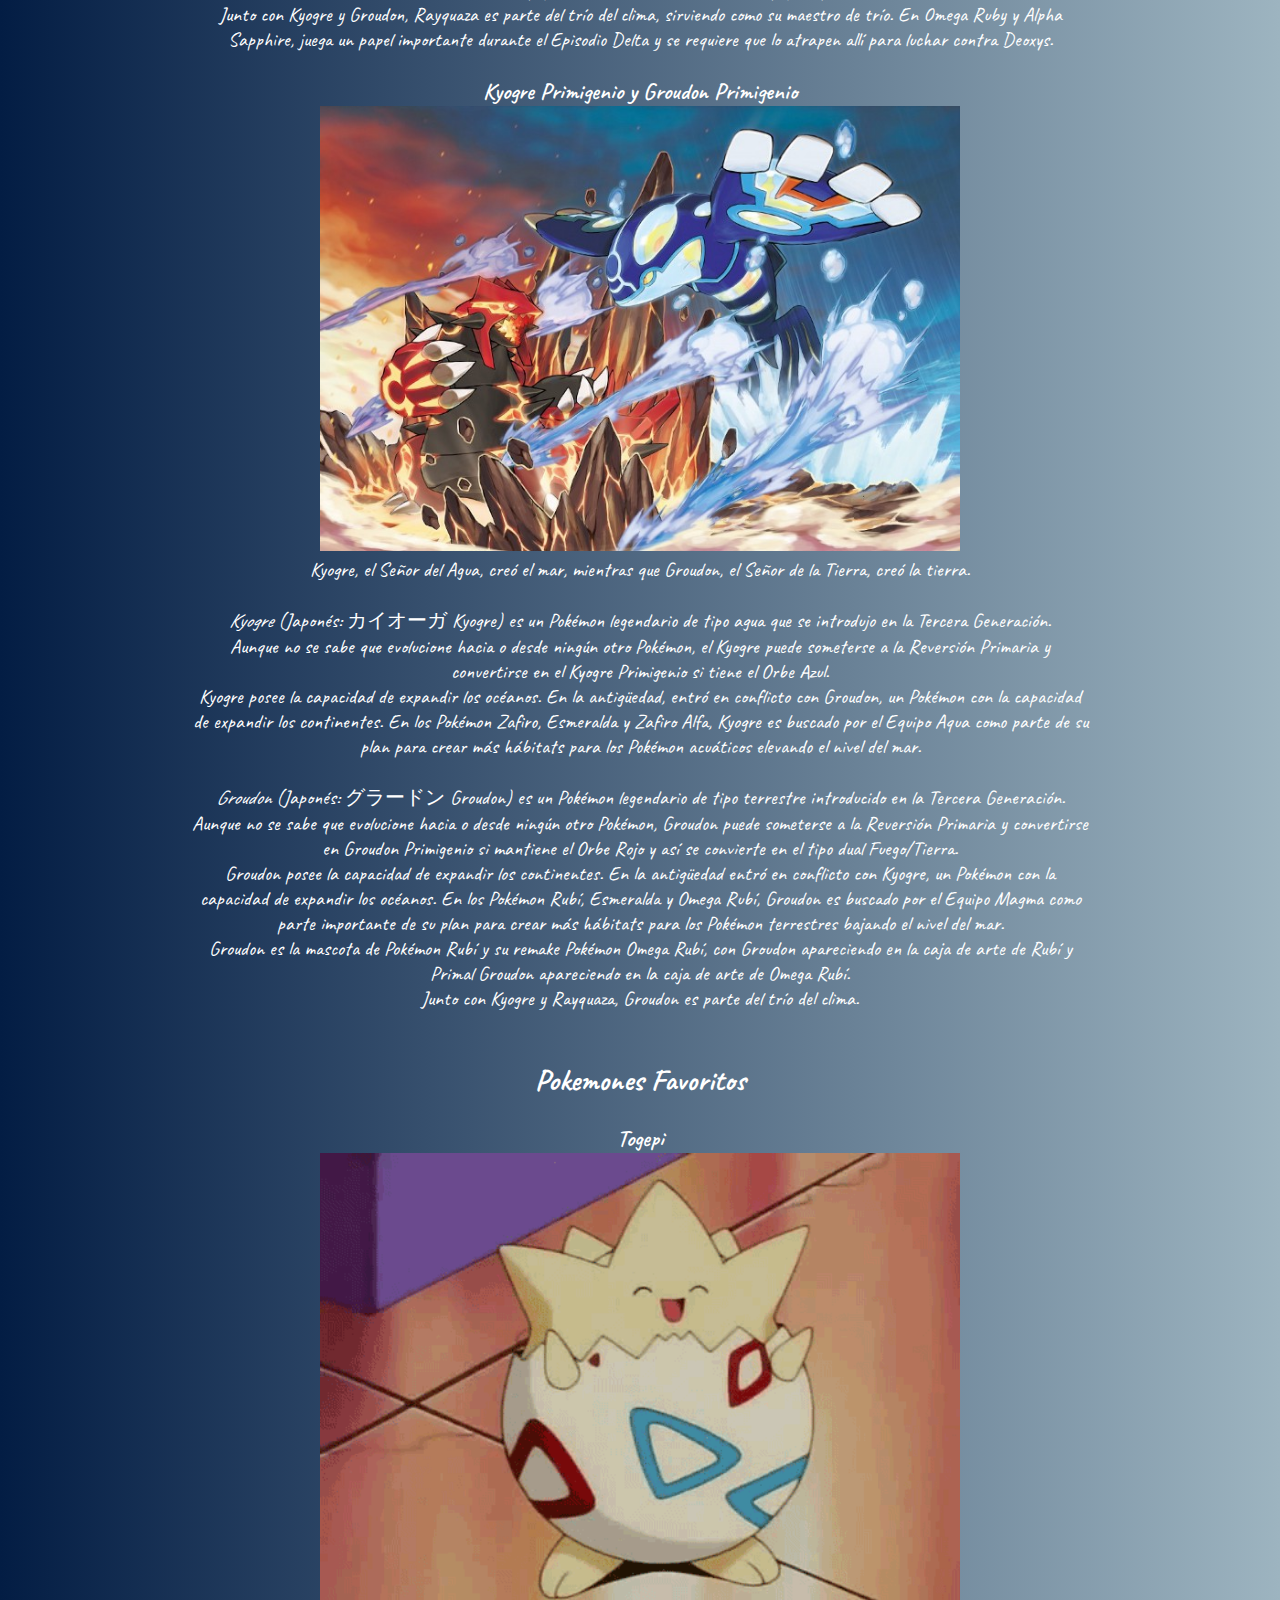
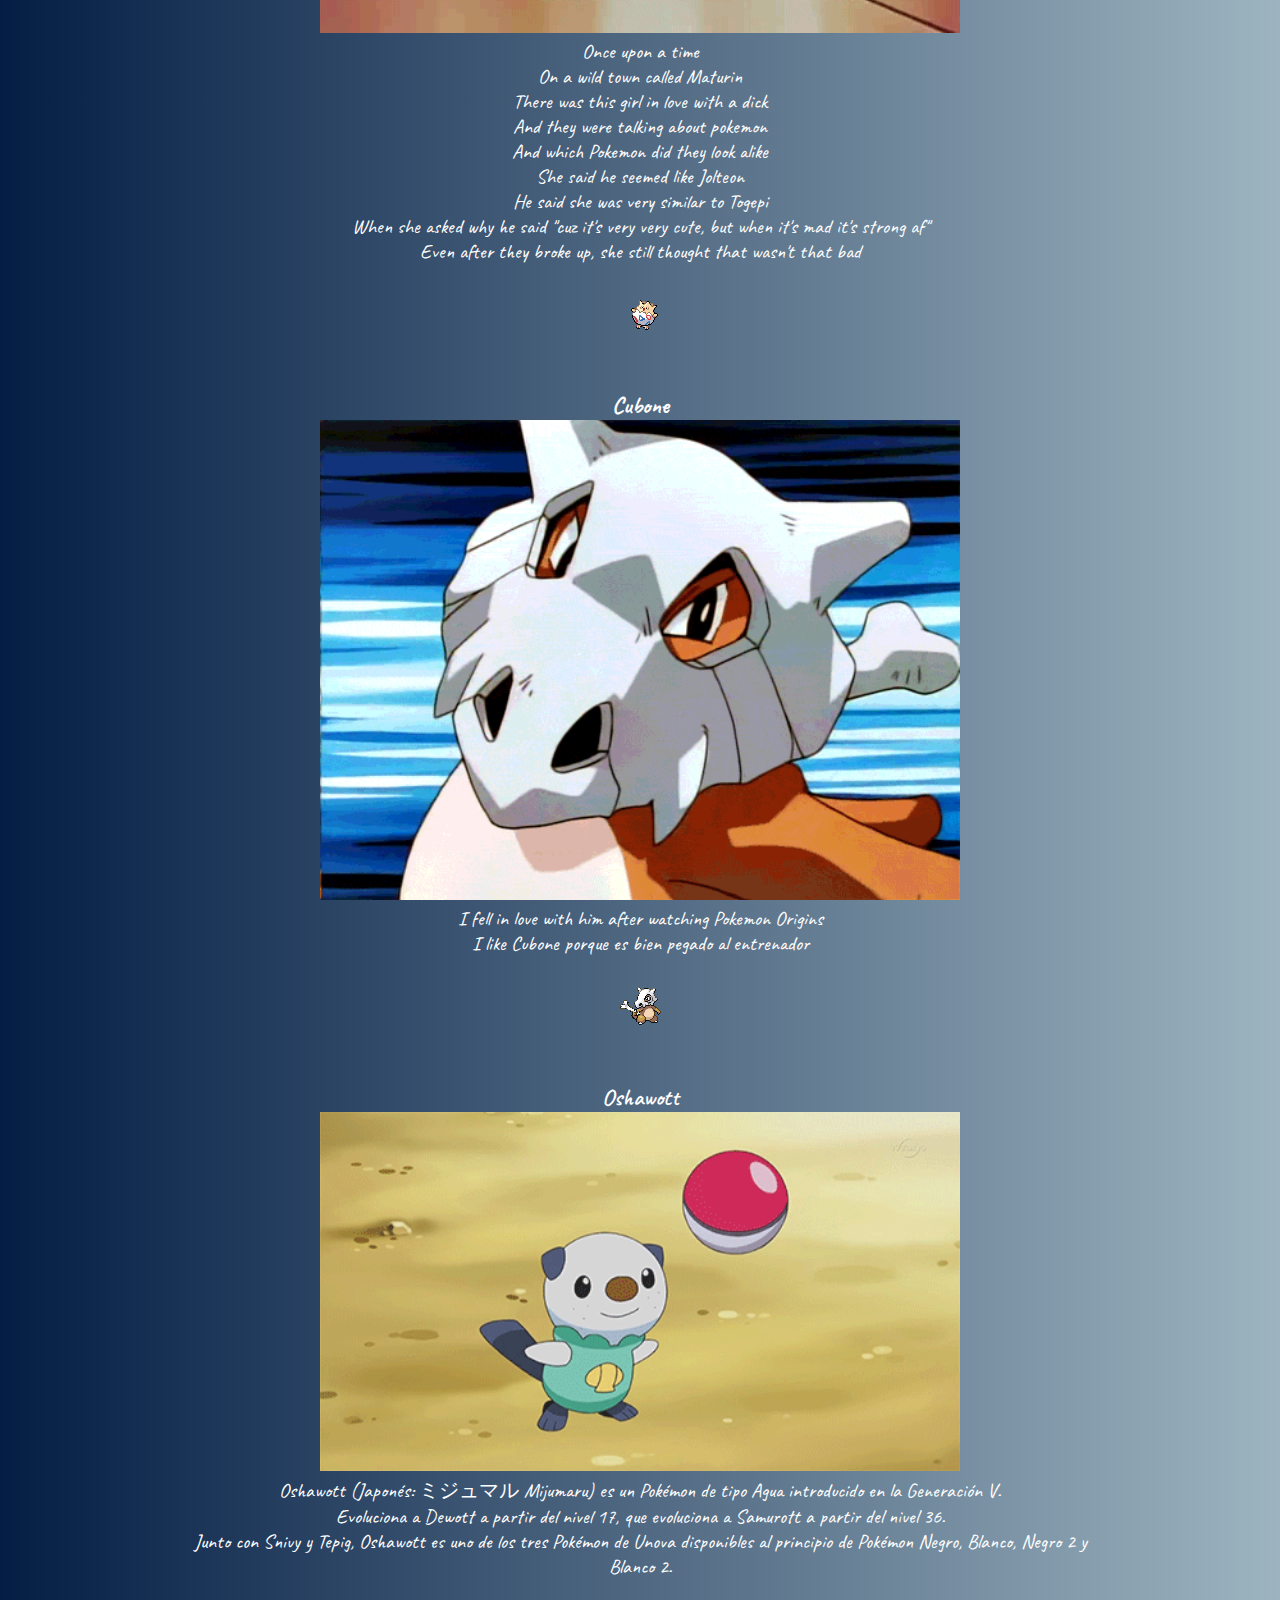
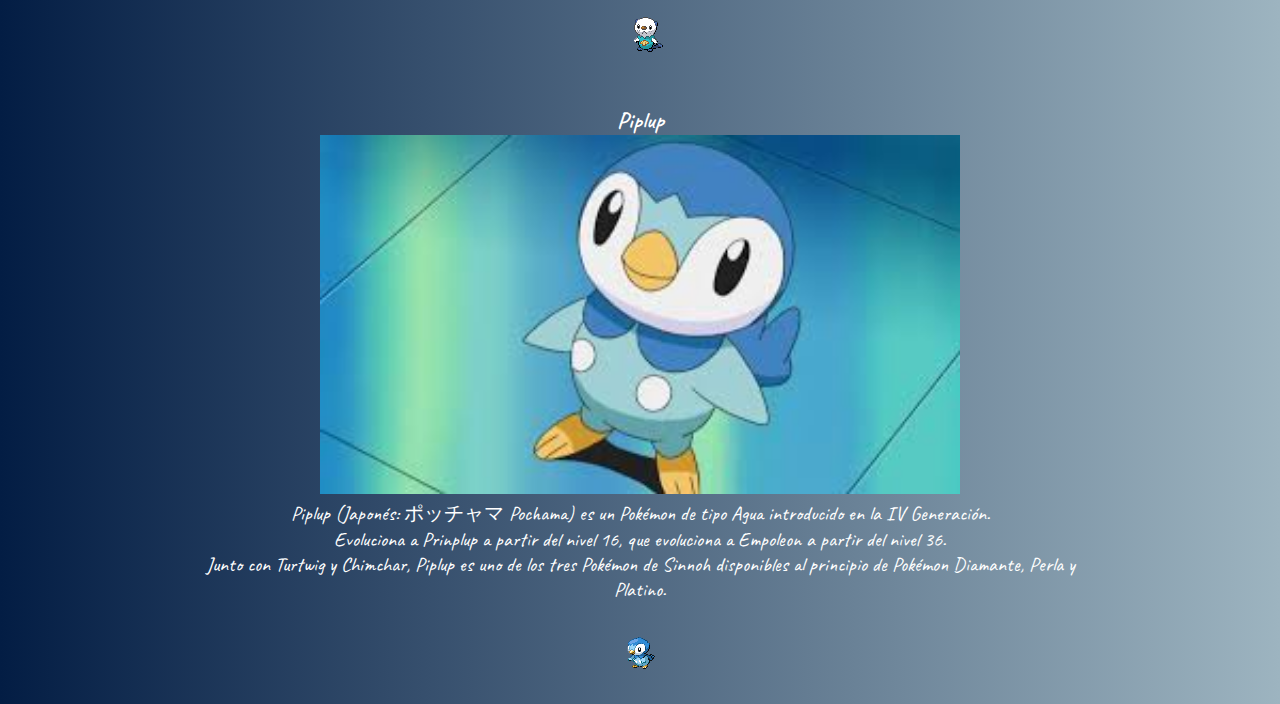
<file: esp/Pokemon esp.html>
<!DOCTYPE html>
<html lang="en">
<head>
    <meta charset="UTF-8">
    <meta name="viewport" content="width=device-width, initial-scale=1.0">
    <title>Pokemons!</title>
    <link rel="stylesheet" href="./pretty esp.css">
</head>
<body>
    <div class="logo">
        <a href="../index.html"><img src="../images/Pokelogo.png" alt="pokeball"></a>
        <h1>Pokemons!</h1>
    </div>
    <div class="top">
        <nav>
            <ul>
                <li><a href="#start">El Comienzo</a></li>
                <li><a href="#characters">Mejores Entrenadores</a></li>
                <li><a href="#top">Pokemones Más Poderosos</a></li><br>
                <li><a href="#fav">Pokemones Favoritos</a></li>
            </ul>
            <hr>
        </nav>
    </div>
    <section id="start" class="start">
        <a href="https://gamerant.com/legenary-pokemon-lore-generations-how-many/" target="_blank"><h2>El Comienzo</h2></a>
        <p>Cuenta la leyenda que al principio de los tiempos un huevo habitaba en la nada y de él nació Arceus, el Pokémon Alfa, que con sus 1000 brazos dio forma al universo. El Pokémon 493 creó a partir de entonces a otros Pokémon para ayudarle a construir este universo.</p>
        <br>
        <p>El segundo en nacer fue Mew, por lo que él y Arceus estuvieron presentes durante todo el proceso de formación del cosmos. Mew es el ancestro de todos los Pokémon existentes en el Mundo Pokémon ya que su ADN contiene el código genético de todos ellos lo que le hace ser capaz de usar cualquier técnica.</p>
        <p class="optional">Tras él nació Dialga, que dio origen al tiempo, el tiempo empezó a correr a su nacimiento y desde entonces avanza a cada latido de su corazón. Dialga puede controlar el tiempo a su antojo, así como viajar a través de él. Junto a él nació Palkia, que dio origen al espacio, a cada  respiración suya el espacio se vuelve más estable. Más tarde nacería Giratina que fue desterrado por su violencia a un mundo en el que ni el tiempo ni el espacio existen, el Mundo Distorsión. A través de este mundo en el que las leyes de la física no se cumplen observa el Mundo Pokémon en silencio. Ejerce de medidor de Dialga y Palkia si es oportuno.</p>
    </section>

    <br>
    <br>

    <section id="characters" class="characters">
        <a href="https://screenrant.com/pokemon-best-battles-trainers/" target="_blank"><h2>Mejores Entrenadores</h2></a>
        <h3><a href="https://bulbapedia.bulbagarden.net/wiki/Red_(game)" target="_blank">Rojo</a></h3>
        <img src="../images/Trainers/red.jpg" alt="Trainer Red">
        <p>Rojo (Red en inglés, レッド Red o サトシ Satoshi antes de la segunda generación en japonés), es el protagonista de las ediciones Pokémon Rojo, Verde, Azul, Amarillo, Rojo Fuego y Verde Hoja de los videojuegos de Pokémon correspondientes a la primera y tercera generación. <br>

        Como primer protagonista de la saga, es un personaje recurrente en la misma, apareciendo en Pokémon Oro, Plata, Cristal/Oro HeartGold y Plata SoulSilver como el último entrenador a vencer, en Pokémon Negro 2 y Pokémon Blanco 2 como un participante del Pokémon World Tournament y en Pokémon Sol y Pokémon Luna y Pokémon Ultrasol y Pokémon Ultraluna como un legendario campeón de Kanto que te retará a un combate definitivo junto a su rival Azul, cerca del Árbol de Combate. En estos juegos, es además el líder del Árbol de Combate, por lo que tras derrotarle a él o a Azul, podrás volver a combatir en el interior del árbol, donde ofrecerá un combate diferente. <br>
        
        En Pokémon: Let's Go, Pikachu! y Pokémon: Let's Go, Eevee!, su papel original es cubierto por Chase, mientras que Rojo aparece en la pospartida como entrenador a combatir. <br>
        Este contenido proviene de wikidex.net, y debe darse atribución a sus autores, tal como especifica la licencia.
        Se prohíbe su uso a PlagioDex (el wiki de FANDOOM), por copiar reiteradamente sin dar atribución</p><br>

        <h3><a href="https://bulbapedia.bulbagarden.net/wiki/N" target="_blank">N</a></h3>
        <img src="../images/Trainers/n.jpg" alt="Trainer N">
        <p>N Armonia1 (N Harmonia en inglés, ナチュラル・ハルモニア・グロピウス Natural Harmonia Gropius2 en japonés) es uno de los antagonistas de los juegos Pokémon Negro y Pokémon Blanco. En Pokémon Negro y Blanco es el líder del Equipo Plasma (se le ve coronado por Ghechis al inicio del juego), y en Pokémon Negro 2 y Blanco 2 se convierte en el líder del Ex-Equipo Plasma, hecho con otros miembros que dejaron la banda, para luchar contra los planes de Ghechis y el nuevo Equipo Plasma.</p>
        <p>Su figura está rodeada de misterio. Su nombre verdadero en español es desconocido en los videojuegos, donde en ningún momento se revela, llamándose sólo por el nombre clave de "N". En Pokémon Negro y Pokémon Blanco, cuando le derrotas por última vez en el Palacio de N, Ghechis le dice ¿Y tú te llamas Armonia como yo? por lo que el primer apellido es lo único que se revela de su nombre en los videojuegos. En Pokémon Negro y Blanco, al interactuar con la pelota de baloncesto de la estancia de N, se puede ver grabado en el objeto el nombre de "Armonia"; en Pokémon Negro 2 y Blanco 2, el nombre grabado cambió al de "Armonía", como resultado de un error de escritura de los videojuegos. En una entrevista en japonés, Junichi Masuda desveló que el verdadero nombre de N en ese idioma es Natural Harmonia Gropius.</p><br>

        <h3><a href="https://bulbapedia.bulbagarden.net/wiki/Lance" target="_blank">Lance</a></h3>
        <img src="../images/Trainers/lance.png" alt="Trainer Lance">
        <p>Lance (Lance en inglés; ワタル Wataru en japonés) es un maestro Pokémon de tipo dragón. Fue el cuarto y último miembro del Alto Mando de Kanto, y tres años después se convirtió en el campeón de la Liga Pokémon de Johto.</p>
        <p>Lance es un entrenador experto en Pokémon tipo dragón, aunque también usa algunos de otros tipos que se les asemejan en aspecto y poderes, como Aerodactyl, Charizard o Gyarados que curiosamente todos comparten junto a Dragonite el tipo volador en la primera generación (caso similar a Agatha con su equipo Pokémon). Procede de Ciudad Endrino, en Johto, y pertenece a una familia famosa por su relación con los Pokémon de tipo dragón. Su prima, Débora, es la líder del gimnasio de dicha ciudad, y su abuelo el guardián del santuario dedicado a los Pokémon de tipo dragón, ubicado en la Guarida Dragón.</p><br>

        <h3><a href="https://bulbapedia.bulbagarden.net/wiki/Blue_(game)" target="_blank">Azul</a></h3>
        <img src="../images/Trainers/blue.jpg" alt="Trainer Blue">
        <p>En la generación original de la franquicia Pokémon, Azul fue uno de los jóvenes entrenadores con más talento de toda la región de Kanto. En los títulos de videojuegos, el anime de Pokémon Orígenes, así como en el manga Pokémon Aventuras, Azul siempre se las arregló para ir un paso por delante de su compañero, Red.</p>
        <p>Rojo y Azul se convirtieron en rápidos rivales cuando ambos recibieron sus Pokémon de inicio exactamente al mismo tiempo del respetado profesor Samuel Oak. Después de este punto, los dos jóvenes entrenadores encontraron que sus caminos se cruzaban repetidamente. Azul consiguió convertirse en Campeón de la Liga Pokémon a una edad temprana, pero este logro duró poco ya que fue rápidamente derrotado por su Rojo antes de que Oak pudiera viajar para felicitar a su propio nieto.</p><br>

        <h3><a href="https://bulbapedia.bulbagarden.net/wiki/Cynthia" target="_blank">Cynthia</a></h3>
        <img src="../images/Trainers/Cynthia.jpg" alt="">
        <p>En la franquicia de videojuegos, Cynthia aparece numerosas veces en varios títulos como una especie de guía. Dicho esto, también es una entrenadora de Pokémon bastante intimidante. Su Pokémon característico es Lucario o Garchomp, que no solo son algunas de las mascotas más populares de la franquicia en los últimos años, sino también algunos de los personajes más poderosos de la serie. Y cuando estos personajes obtienen la ventaja de una mega evolución en títulos posteriores, se vuelven aún más poderosos...</p>
        <p>En el episodio de anime, Memories are Made of Bliss!, Ash y compañía ven su respectiva batalla con el entrenador de toda la vida Flint. Mientras Flint hace una gran actuación, al final, Cynthia está a la altura de su título de campeona de la liga. Cynthia no solo es uno de los personajes mejor diseñados de toda la franquicia, sino que también es la primera mujer campeona de la Liga que los jugadores se encontrarán en sus respectivos viajes.</p>
    </section>

    <br>
    <br>

    <section id="top" class="top">
        <a href="https://medium.com/pop-cultured/top-10-strongest-most-powerful-pok%C3%A9mon-of-all-time-2222da9ed5ae" target="_blank"><h2>Pokemones Más Poderosos</h2></a>
        <h3><a href="https://bulbapedia.bulbagarden.net/wiki/Arceus_(Pok%C3%A9mon)" target="_blank">Arceus</a></h3>
        <img src="../images/Pokemons/Top/Arceus.jpg" alt="Pokemon Arceus">
        <p><i>Arceus</i> es un Pokémon singular de tipo normal introducido en la cuarta generación. De acuerdo con las mitologías de las regiones del mundo Pokémon y lo conocido hasta el momento se cree que es el primer Pokémon existente y creador del mundo Pokémon.<br>

        Aunque no se sabe que evolucione hacia o desde ningún otro Pokémon, Arceus cambiará de tipo cuando sostenga una Placa o un Cristal Z específico del tipo. <br>
        
        Al igual que Darkrai y Shaymin antes, Arceus no fue reconocido oficialmente por Nintendo hasta el 14 de febrero de 2009, año de su primera película. Se reveló oficialmente al público internacional el 3 de agosto de 2009. <br>
        
        Arceus es conocido como "El Original", ya que se dice que creó a Sinnoh y Ransei, y posiblemente a todo el universo Pokémon, junto con los guardianes del lago y el trío de la creación. <br>
        
        Es el maestro del trío de los guardianes del lago y del trío de la creación.</p><br> 

        <h3><a href="https://bulbapedia.bulbagarden.net/wiki/Dialga_(Pok%C3%A9mon)" target="_blank">Dialga</a> y <a href="https://bulbapedia.bulbagarden.net/wiki/Palkia_(Pok%C3%A9mon)" target="_blank">Palkia</a></h3>
        <img src="../images/Pokemons/Top/dialga and palkia.jpg" alt="Pokemon Palkia">
        <p>Dialga y Palkia son los Señores del Tiempo y el Espacio. Fueron los primogénitos de Arceus, junto con el número tres, Giratina.</p><br>
        <p><i>Dialga</i> es un Pokémon legendario de doble tipo Acero/Dragón introducido en la IV Generación. <br>

        No se sabe que evolucione hacia o desde ningún otro Pokémon. <br>

        Dialga es la mascota del juego de Pokémon Diamante, que aparece en el boxart. <br>
        
        Junto con Palkia y Giratina, es miembro del trío de creación de Sinnoh, representando el tiempo.</p><br>
        <p><i>Palkia</i> (Japonés: パルキア Palkia) es un Pokémon legendario de tipo dual Agua/Dragón introducido en la IV Generación. <br>

        No se sabe que evolucione hacia o desde ningún otro Pokémon. <br>
        
        Palkia es la mascota del juego Pokémon Pearl, que aparece en el boxart. <br>
        
        Junto con Dialga y Giratina, es miembro del trío de creación de Sinnoh, representando el espacio.</p><br>

        <h3><a href="https://bulbapedia.bulbagarden.net/wiki/Giratina_(Pok%C3%A9mon)" target="_blank">Giratina</a></h3>
        <img src="../images/Pokemons/Top/giratina.jpg" alt="Pokemon Giratina">
        <p><i>Giratina</i> (Japonés: ギラティナ Giratina) es un Pokémon legendario de tipo dual Fantasma/Dragón introducido en la IV Generación.

        Aunque no se sabe que evolucione hacia o desde ningún otro Pokémon, Giratina tiene una segunda forma activada al darle a Giratina un Orbe Gris para sostener, o mientras está en su hogar, el Mundo de la Distorsión. Su forma original, la Forma Alterada, se convertirá entonces en la Forma de Origen. <br>
        
        La Forma de Origen de Giratina fue revelada oficialmente a principios de febrero de 2008.<span class="optional"> <br>
        
        Giratina es la mascota del juego Pokémon Platino, que aparece en el boxart en su Forma de Origen. <br>
        
        Junto con Dialga y Palkia, es miembro del trío de creación de Sinnoh, representando a la antimateria.</span></p><br>

        <h3><a href="https://bulbapedia.bulbagarden.net/wiki/Rayquaza_(Pok%C3%A9mon)" target="_blank">Rayquaza</a></h3>
        <img src="../images/Pokemons/Top/rayquaza.jpg" alt="Pokemon Rayquaza">
        <p><i>Rayquaza</i> (Japonés: レックウザ Rayquaza) es un Pokémon legendario de tipo dual Dragón/Vuelo presentado en la Tercera Generación. <br>

        Aunque no se sabe que evolucione hacia o desde ningún otro Pokémon, Rayquaza puede Mega Evolucionar hacia Mega Rayquaza si conoce el Ascenso del Dragón, pero sólo si no tiene un Cristal Z. En Pokémon Omega Rubí y Zafiro Alfa, el Rayquaza que aparece en el Episodio Delta debe ser capturado (lo que requiere que se coma al Meteorito) antes de que el jugador pueda Mega Evolucionar en cualquier Rayquaza. <span class="optional"><br>
        
        Rayquaza es la mascota del juego de Pokémon Esmeralda, que aparece en el boxart del juego. Sirve para poner fin al conflicto entre Kyogre y Groudon cuando el líder del Equipo Magma, Maxie, y el líder del Equipo Aqua, Archie, los despertaron. <br>
        
        Junto con Kyogre y Groudon, Rayquaza es parte del trío del clima, sirviendo como su maestro de trío. En Omega Ruby y Alpha Sapphire, juega un papel importante durante el Episodio Delta y se requiere que lo atrapen allí para luchar contra Deoxys.</span></p><br>

        <h3><a href="https://bulbapedia.bulbagarden.net/wiki/Kyogre_(Pok%C3%A9mon)" target="_blank">Kyogre Primigenio</a> y <a href="https://bulbapedia.bulbagarden.net/wiki/Groudon_(Pok%C3%A9mon)" target="_blank">Groudon Primigenio</a></h3>
        <img src="../images/Pokemons/Top/kyogre and groudon.jpg" alt="Pokemons Primal Kyogre and Primal Groudon">
        <p>Kyogre, el Señor del Agua, creó el mar, mientras que Groudon, el Señor de la Tierra, creó la tierra.</p><br>
        <p><i>Kyogre</i> (Japonés: カイオーガ Kyogre) es un Pokémon legendario de tipo agua que se introdujo en la Tercera Generación. <br><span class="optional">

        Aunque no se sabe que evolucione hacia o desde ningún otro Pokémon, el Kyogre puede someterse a la Reversión Primaria y convertirse en el Kyogre Primigenio si tiene el Orbe Azul. <br>
        
        </span>Kyogre posee la capacidad de expandir los océanos. En la antigüedad, entró en conflicto con Groudon, un Pokémon con la capacidad de expandir los continentes. En los Pokémon Zafiro, Esmeralda y Zafiro Alfa, Kyogre es buscado por el Equipo Aqua como parte de su plan para crear más hábitats para los Pokémon acuáticos elevando el nivel del mar.</p><br>
        <p><i>Groudon</i> (Japonés: グラードン Groudon) es un Pokémon legendario de tipo terrestre introducido en la Tercera Generación. <br><span class="optional">

        Aunque no se sabe que evolucione hacia o desde ningún otro Pokémon, Groudon puede someterse a la Reversión Primaria y convertirse en Groudon Primigenio si mantiene el Orbe Rojo y así se convierte en el tipo dual Fuego/Tierra. <br>
        
        </span>Groudon posee la capacidad de expandir los continentes. En la antigüedad entró en conflicto con Kyogre, un Pokémon con la capacidad de expandir los océanos. En los Pokémon Rubí, Esmeralda y Omega Rubí, Groudon es buscado por el Equipo Magma como parte importante de su plan para crear más hábitats para los Pokémon terrestres bajando el nivel del mar.<span class="optional"><br>
        
        Groudon es la mascota de Pokémon Rubí y su remake Pokémon Omega Rubí, con Groudon apareciendo en la caja de arte de Rubí y Primal Groudon apareciendo en la caja de arte de Omega Rubí. <br>
        
        Junto con Kyogre y Rayquaza, Groudon es parte del trío del clima.</span></p>

    </section>

    <br>
    <br>

    <section id="fav" class="fav">
        <h2>Pokemones Favoritos</h2><br>
        <h3><a href="">Togepi</a></h3>
        <img src="../images/Pokemons/Fav/Togepi/gif.gif" alt="">
        <p>Once upon a time</p>
        <p>On a wild town called Maturin</p>
        <p>There was this girl in love with a dick</p>
        <p>And they were talking about pokemon</p>
        <p>And which Pokemon did they look alike</p>
        <p>She said he seemed like Jolteon</p>
        <p>He said she was very similar to Togepi</p>
        <p>When she asked why he said "cuz it's very very cute, but when it's mad it's strong af"</p>
        <p>Even after they broke up, she still thought that wasn't that bad</p>
        <img class="little" src="../images/Pokemons/Fav/Togepi/Spr_5b_175.png" alt="Pokemon Togepi">
        <br><br>

        <h3>Cubone</h3>
        <img src="../images/Pokemons/Fav/Cubone/gif.gif" alt="">
        <p>I fell in love with him after watching Pokemon Origins</p>
        <p>I like Cubone porque es bien pegado al entrenador</p>
        <img class="little" src="../images/Pokemons/Fav/Cubone/Spr_5b_104.png" alt="Pokemon Cubone"><br><br>

        <h3><a href="https://bulbapedia.bulbagarden.net/wiki/Oshawott_(Pok%C3%A9mon)" target="<_nlank">Oshawott</a></h3>
        <img src="../images/Pokemons/Fav/Oshawott/gif.gif" alt="Pokemon Oshawott">
        <p>Oshawott (Japonés: ミジュマル Mijumaru) es un Pokémon de tipo Agua introducido en la Generación V. <br>

        Evoluciona a Dewott a partir del nivel 17, que evoluciona a Samurott a partir del nivel 36. <br>
        
        Junto con Snivy y Tepig, Oshawott es uno de los tres Pokémon de Unova disponibles al principio de Pokémon Negro, Blanco, Negro 2 y Blanco 2.</p>
        <img class="little" src="../images/Pokemons/Fav/Oshawott/Spr_5b2_501.png" alt="">
        <br><br>

        <h3><a href="https://bulbapedia.bulbagarden.net/wiki/Piplup_(Pok%C3%A9mon)" target="_blank">Piplup</a></h3>
        <img src="../images/Pokemons/Fav/Piplup/download.jpg" alt="Pokemon Piplup">
        <p>Piplup (Japonés: ポッチャマ Pochama) es un Pokémon de tipo Agua introducido en la IV Generación. <br>

        Evoluciona a Prinplup a partir del nivel 16, que evoluciona a Empoleon a partir del nivel 36. <br>
        
        Junto con Turtwig y Chimchar, Piplup es uno de los tres Pokémon de Sinnoh disponibles al principio de Pokémon Diamante, Perla y Platino.</p>
        <img class="little" src="../images/Pokemons/Fav/Piplup/Spr_5b_393.png" alt="A gif of Piplup">
    </section>
</body>
</html>
</file>
<file: pretty en.css>
@import url('https://fonts.googleapis.com/css2?family=Press+Start+2P&display=swap');
@import url('https://fonts.googleapis.com/css2?family=Amatic+SC:wght@700&display=swap');
@import url('https://fonts.googleapis.com/css2?family=Caveat:wght@400;500;600;700&display=swap');
*{
    box-sizing: border-box;
    margin: 0;
    padding: 0;
}

html{
    height: 100%;
    min-height: 100%;
}

body{
    background-image: linear-gradient(to right, #031d44, #9db4c0);
    background-position-y: 100%;
    background-size: auto 100%;
    font-family: 'Caveat', cursive;
    color: white;
    text-align: center;
}

nav{
    padding-top: 0.3em;
    margin-left: .2em;
}

img{
    width: 100vw;
}

.logo{margin: auto;}

.logo img{
    width: 10%;
    height: 4%;
}

.logo h1{
    display: inline;
    font-family: 'Press Start 2P', cursive;
    font-size: .8em;
    color: white;
}

a{
    text-decoration: none;
    color: white;
    font-family: 'Caveat', cursive;
    font-weight: 600;
}

nav ul{
    list-style-type: none;
}
nav ul li{
    display: inline;
    padding-right: 1em;   
}

nav ul a:hover{color: #c0fdfb;}

.start a{
    color: white;
    text-decoration: none;
}

.optional{display: none;}

.little{
    width: initial;
    height: initial;
}


@media (min-width: 700px){
    img{
        width: 50%;
        height: 2%;
    }
    
    .logo h1{
        display: inline-block;
        vertical-align: middle;
    }

    nav ul a{
        text-decoration: none;
        color: white;
        font-family: 'Caveat', cursive;
        font-weight: 600;
        font-size: 1.5em;
    }
    
    nav ul{
        list-style-type: none;
    }
    nav ul li{
        display: inline;
        margin-right: 1.5em;
    }
    
    nav ul a:hover{
        color: #c0fdfb;
    }

    body{
        font-size: 20px;
    }

    p{
        width: 70%;
        margin: auto;
    }

    .optional{display: inline;}

}
</file>
<file: esp/pretty esp.css>
@import url('https://fonts.googleapis.com/css2?family=Press+Start+2P&display=swap');
@import url('https://fonts.googleapis.com/css2?family=Amatic+SC:wght@700&display=swap');
@import url('https://fonts.googleapis.com/css2?family=Caveat:wght@400;500;600;700&display=swap');
*{
    box-sizing: border-box;
    margin: 0;
    padding: 0;
}

html{
    height: 100%;
    min-height: 100%;
}

body{
    background-image: linear-gradient(to right, #031d44, #9db4c0);
    background-position-y: 100%;
    background-size: auto 100%;
    font-family: 'Caveat', cursive;
    color: white;
    text-align: center;
}

nav{
    padding-top: 0.3em;
    margin-left: .2em;
}

img{
    width: 100vw;
}

.logo{margin: auto;}

.logo img{
    width: 10%;
    height: 4%;
}

.logo h1{
    display: inline;
    font-family: 'Press Start 2P', cursive;
    font-size: .8em;
    color: white;
}

a{
    text-decoration: none;
    color: white;
    font-family: 'Caveat', cursive;
    font-weight: 600;
}

nav ul{
    list-style-type: none;
}
nav ul li{
    display: inline;
    padding-right: 1em;   
}

nav ul a:hover{color: #c0fdfb;}

.start a{
    color: white;
    text-decoration: none;
}

.optional{display: none;}

.little{
    width: initial;
    height: initial;
}


@media (min-width: 700px){
    img{
        width: 50%;
        height: 2%;
    }
    
    .logo h1{
        display: inline-block;
        vertical-align: middle;
    }

    nav ul a{
        text-decoration: none;
        color: white;
        font-family: 'Caveat', cursive;
        font-weight: 600;
        font-size: 1.5em;
    }
    
    nav ul{
        list-style-type: none;
    }
    nav ul li{
        display: inline;
        margin-right: 1.5em;
    }
    
    nav ul a:hover{
        color: #c0fdfb;
    }

    body{
        font-size: 20px;
    }

    p{
        width: 70%;
        margin: auto;
    }

    .optional{display: inline;}

}
</file>
